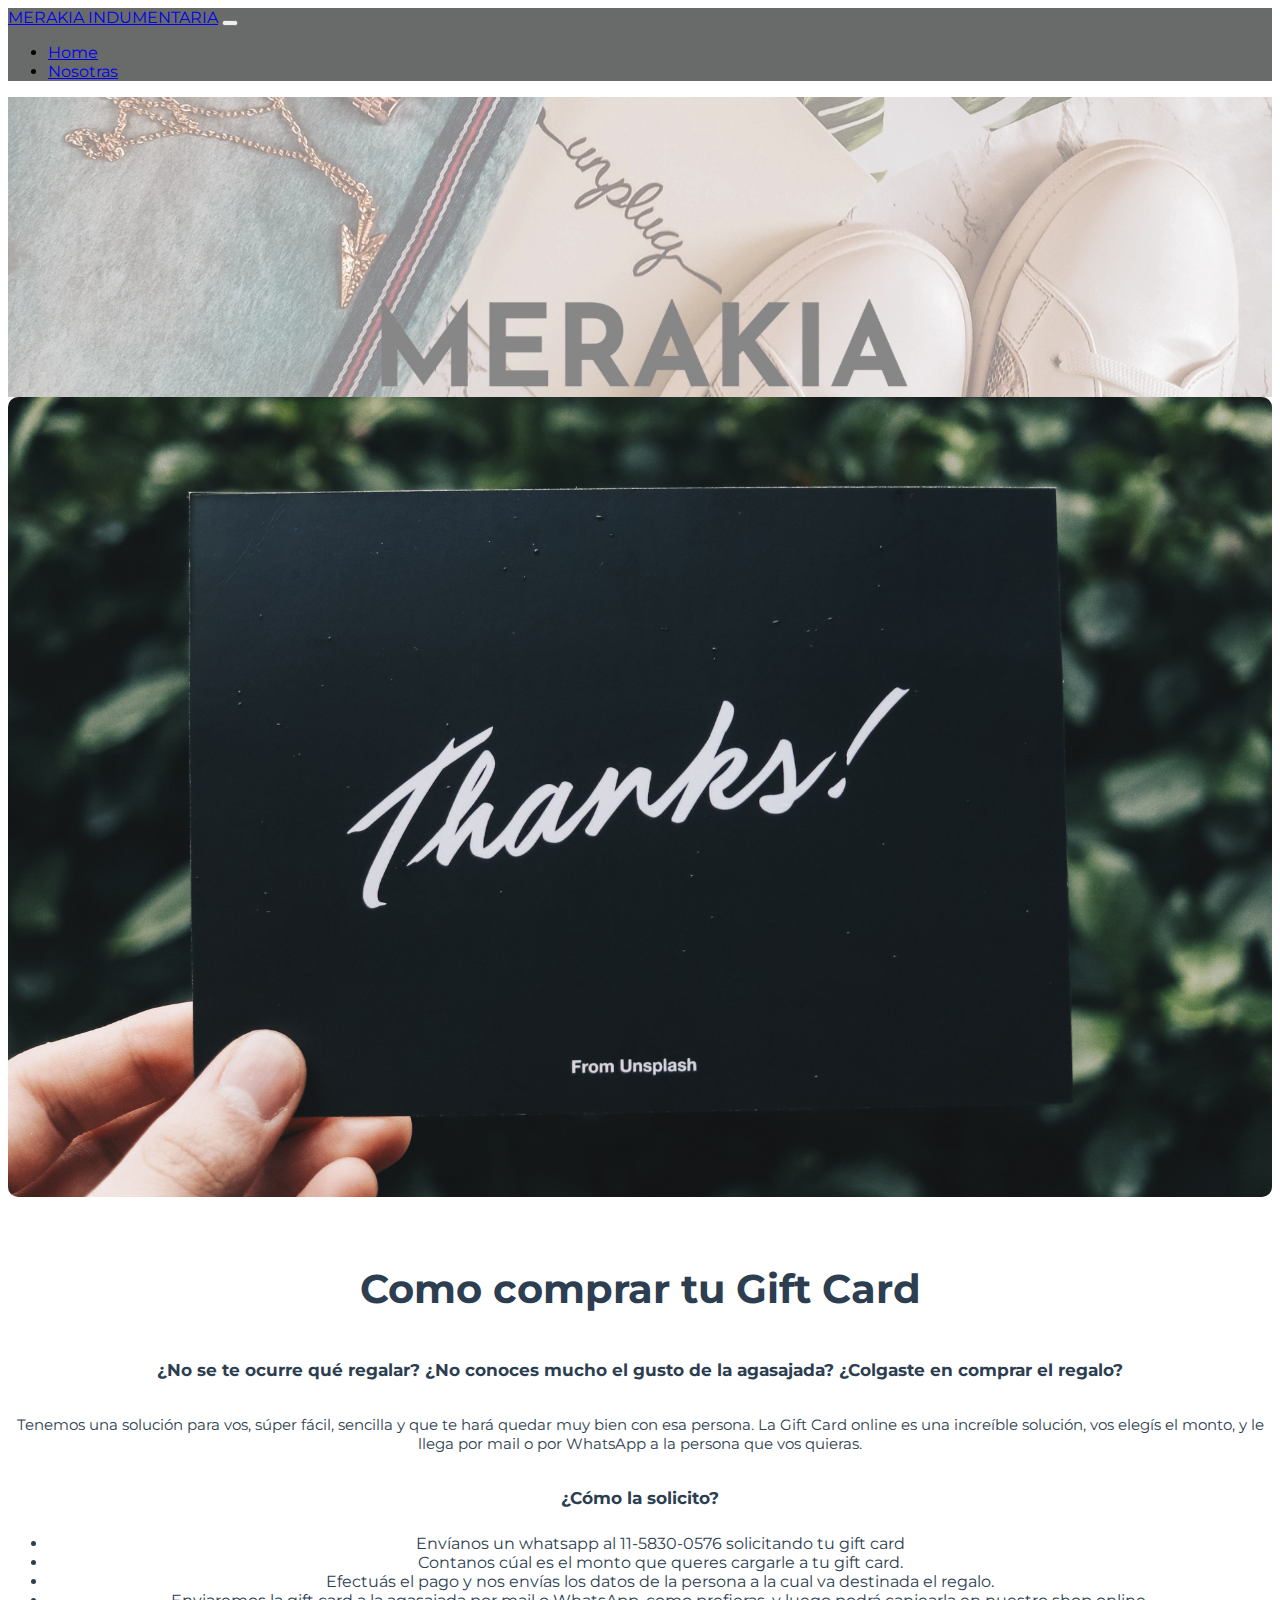
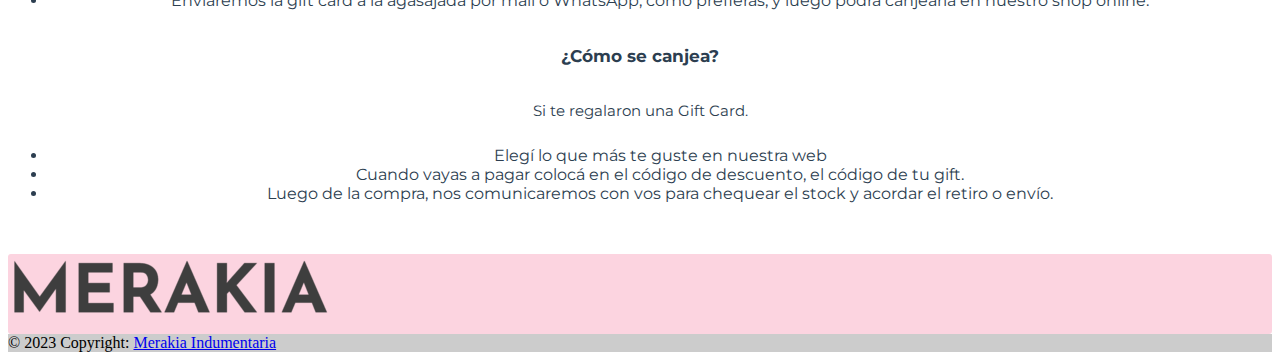
<file: index.html>
<!DOCTYPE html>
<html lang="en">
<head>
    <meta charset="UTF-8">
    <meta http-equiv="X-UA-Compatible" content="IE=edge">
    <meta name="viewport" content="width=device-width, initial-scale=1.0">
    <title>Document</title>
    <link rel="stylesheet" href="https://cdn.jsdelivr.net/npm/bootstrap@4.6.2/dist/css/bootstrap.min.css" integrity="sha384-xOolHFLEh07PJGoPkLv1IbcEPTNtaed2xpHsD9ESMhqIYd0nLMwNLD69Npy4HI+N" crossorigin="anonymous">
    <link rel="stylesheet" href="style.css">
    <link rel="stylesheet" href="https://cdnjs.cloudflare.com/ajax/libs/font-awesome/6.4.0/css/all.min.css" integrity="sha512-iecdLmaskl7CVkqkXNQ/ZH/XLlvWZOJyj7Yy7tcenmpD1ypASozpmT/E0iPtmFIB46ZmdtAc9eNBvH0H/ZpiBw==" crossorigin="anonymous" referrerpolicy="no-referrer" />
    <link href="https://fonts.googleapis.com/css2?family=Montserrat:ital,wght@0,300;0,400;0,500;0,600;1,300;1,400;1,500;1,600&display=swap"
    rel="stylesheet"/>

  </head>
</head>
<body>
    
  <nav class="navbar navbar-expand-md  navbar-dark barra d-flex justify-content-between">
   
    <a class="navbar-brand" href="#">MERAKIA INDUMENTARIA</a>
  
    <button class="navbar-toggler" type="button" data-toggle="collapse" data-target="#collapsibleNavbar">
      <span class="navbar-toggler-icon"></span>
    </button>
  
    <div class="collapse navbar-collapse d-flex " id="collapsibleNavbar">
      <ul class="navbar-nav">
        <li class="nav-item">
          <a class="nav-link" href="#">Home</a>
        </li>
        <li class="nav-item">
          <a class="nav-link" href="nosotras.html">Nosotras</a>
        </li>
        
        </li>
      </ul>
    </div>
  </nav>

  <div class="jumbotron">
    
  </div>

  <div class="conteiner-fluid">
  <div class="row">
    
     
    <aside class="izq col-md-6 col-lg-6">


    </aside>
    <aside class="der col-md-6 col-lg-6 giftCardTexto">
      
        
          <h1>Como comprar tu Gift Card</h1>
          
                   <h2>¿No se te ocurre qué regalar? ¿No conoces mucho el gusto de la
            agasajada? ¿Colgaste en comprar el regalo? </h2>
            
            <p>Tenemos una solución para vos, súper fácil, sencilla y que te hará quedar muy bien con esa
            persona. La Gift Card online es una increíble solución, vos elegís el
            monto, y le llega por mail o por WhatsApp a la persona que vos
            quieras.</p>
            <h2>¿Cómo la solicito?</h2>
            
            <ol class= "giftCardLista">
              <li> Envíanos un whatsapp al 11-5830-0576 solicitando tu gift card</li>
              <li> Contanos cúal es el monto que queres cargarle a tu gift card. </li>
              <li> Efectuás el pago y nos envías los datos de la persona a la cual va destinada el regalo.</li>
              <li> Enviaremos la gift card a la agasajada por mail o WhatsApp, como prefieras, y luego podrá canjearla en nuestro shop online.</li>
            </ol>
            
  
             <h2> ¿Cómo se canjea?</h2>
             <p>Si te regalaron una Gift Card.</p>          
            <ol class="giftCardLista">
              <li>Elegí lo que más te guste en nuestra web</li>
              <li>Cuando vayas a pagar colocá en el código de descuento, el código de tu gift.</li>
              <li>Luego de la compra, nos comunicaremos con vos para chequear el stock y acordar el retiro o envío. </li>
              
          </ol>
          </p>
          
       
      
    </aside>
  </div>


  </div>
  
  <footer class=" d-flex flex-column bg-dark text-center text-white">
   
    <div class=" d-flex container justify-content-between p-3 pb-0">

      <section class=" logoFooter">
        <img src="./assets/images/logo-1436315284-1675872426-73920926578b12623c924f452f0c7dc61675872426-320-0.png" alt="">
      </section>
      
      <section class="mb-4">
       
        <a class="btn btn-outline-light btn-floating m-1" href="#!" role="button"
          ><i class="fab fa-facebook-f"></i
        ></a>
  
        <a class="btn btn-outline-light btn-floating m-1" href="#!" role="button"
          ><i class="fab fa-twitter"></i
        ></a>

     
        <a class="btn btn-outline-light btn-floating m-1" href="#!" role="button"
          ><i class="fab fa-instagram"></i
        ></a>
  
       
      </section>
     
    </div>
   
    <div class="text-center p-3 " style="background-color: rgba(0, 0, 0, 0.2);">
      © 2023 Copyright:
      <a class="text-white" href="www.merakia.com.ar">Merakia Indumentaria </a>
    </div>
    
  </footer>




  <script src="https://cdn.jsdelivr.net/npm/jquery@3.5.1/dist/jquery.slim.min.js" integrity="sha384-DfXdz2htPH0lsSSs5nCTpuj/zy4C+OGpamoFVy38MVBnE+IbbVYUew+OrCXaRkfj" crossorigin="anonymous"></script>
  <script src="https://cdn.jsdelivr.net/npm/popper.js@1.16.1/dist/umd/popper.min.js" integrity="sha384-9/reFTGAW83EW2RDu2S0VKaIzap3H66lZH81PoYlFhbGU+6BZp6G7niu735Sk7lN" crossorigin="anonymous"></script>
  <script src="https://cdn.jsdelivr.net/npm/bootstrap@4.6.2/dist/js/bootstrap.min.js" integrity="sha384-+sLIOodYLS7CIrQpBjl+C7nPvqq+FbNUBDunl/OZv93DB7Ln/533i8e/mZXLi/P+" crossorigin="anonymous"></script>
</body>
</html>
</file>
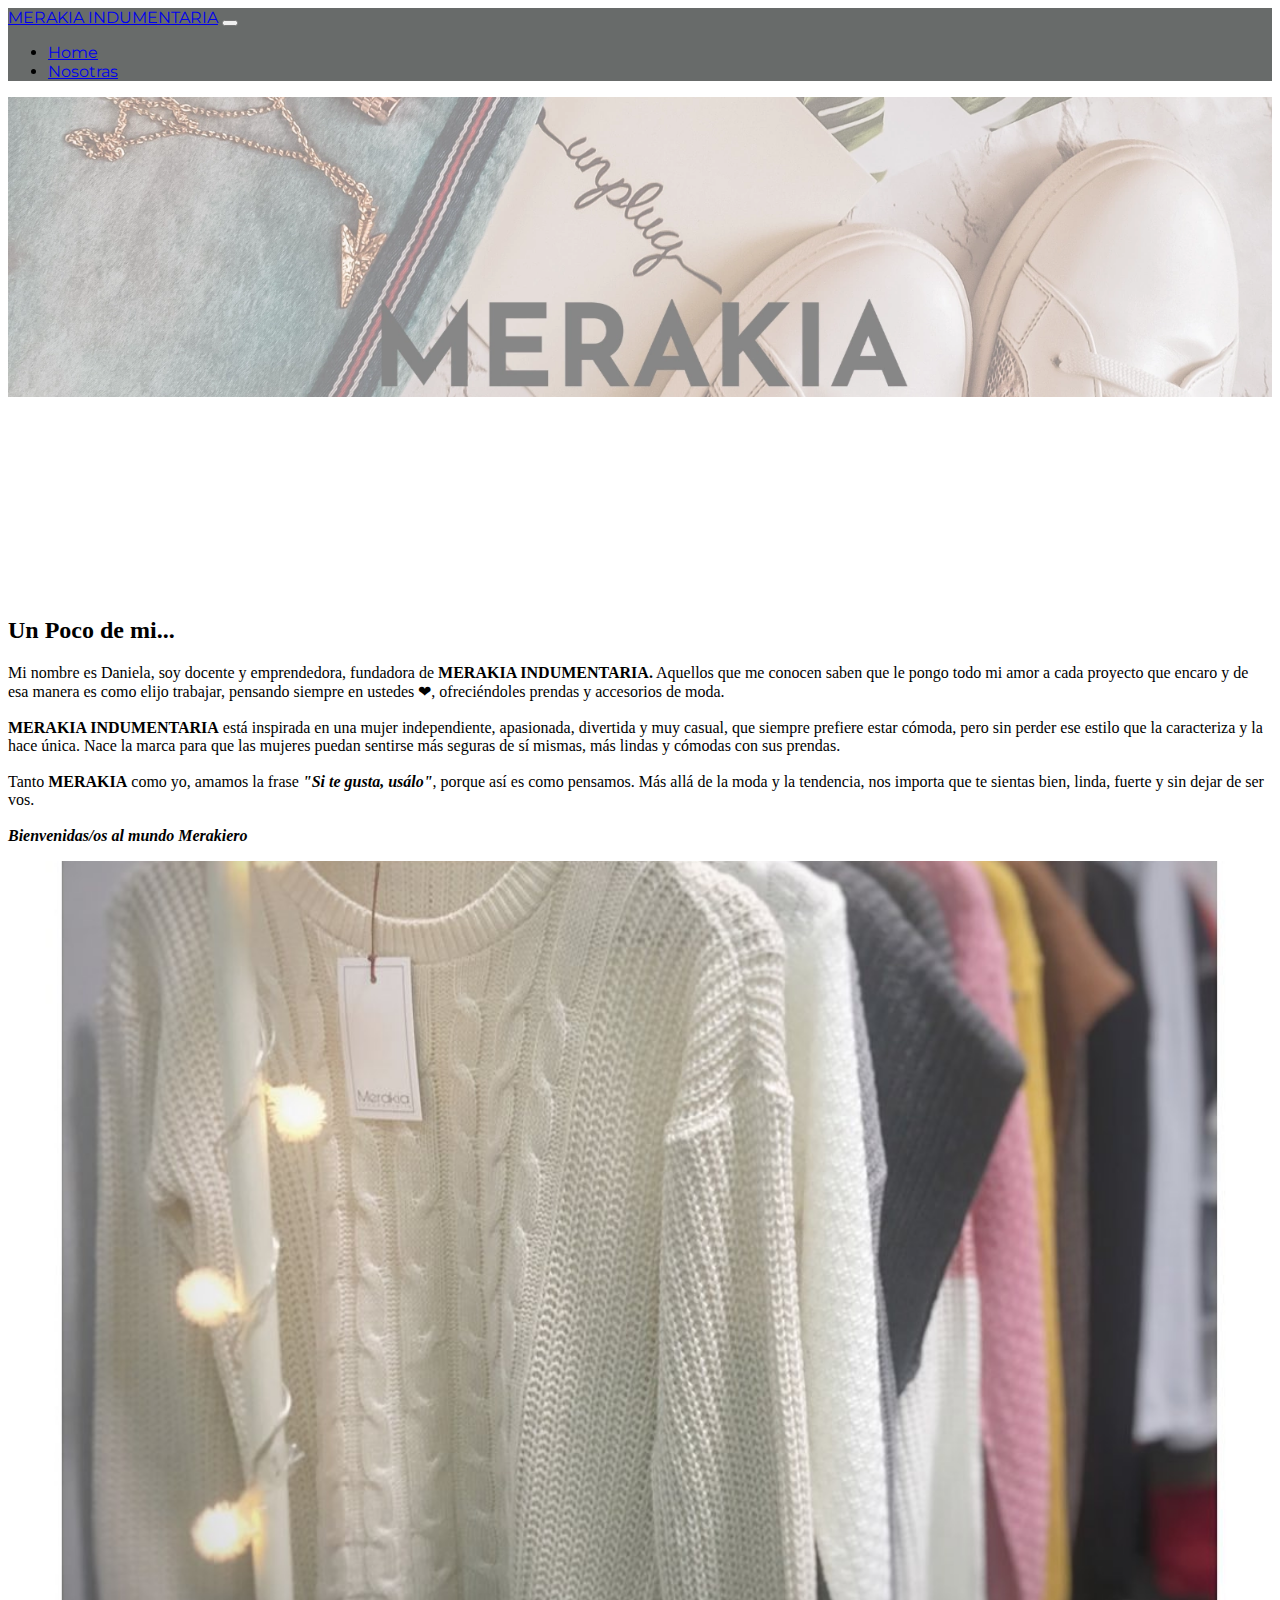
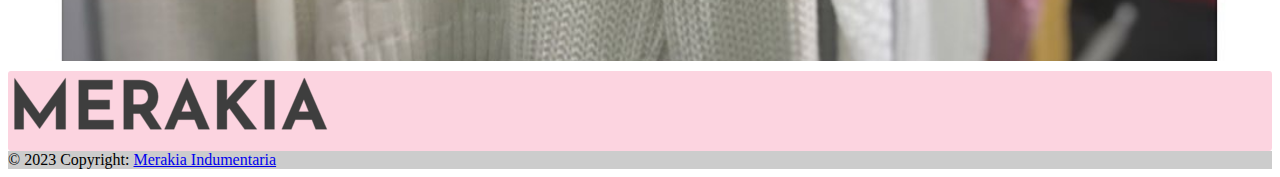
<file: nosotras.html>
<!DOCTYPE html>
<html lang="en">

<head>
  <meta charset="UTF-8">
  <meta http-equiv="X-UA-Compatible" content="IE=edge">
  <meta name="viewport" content="width=device-width, initial-scale=1.0">
  <title>Document</title>
  <link rel="stylesheet" href="https://cdn.jsdelivr.net/npm/bootstrap@4.6.2/dist/css/bootstrap.min.css"
    integrity="sha384-xOolHFLEh07PJGoPkLv1IbcEPTNtaed2xpHsD9ESMhqIYd0nLMwNLD69Npy4HI+N" crossorigin="anonymous">
  <link rel="stylesheet" href="style.css">
  <link rel="stylesheet" href="https://cdnjs.cloudflare.com/ajax/libs/font-awesome/6.4.0/css/all.min.css"
    integrity="sha512-iecdLmaskl7CVkqkXNQ/ZH/XLlvWZOJyj7Yy7tcenmpD1ypASozpmT/E0iPtmFIB46ZmdtAc9eNBvH0H/ZpiBw=="
    crossorigin="anonymous" referrerpolicy="no-referrer" />
  <link
    href="https://fonts.googleapis.com/css2?family=Montserrat:ital,wght@0,300;0,400;0,500;0,600;1,300;1,400;1,500;1,600&display=swap"
    rel="stylesheet" />


</head>
</head>

<body>

  <nav class="navbar navbar-expand-md  navbar-dark barra ">
    <a class="navbar-brand" href="#">MERAKIA INDUMENTARIA</a>

    <button class="navbar-toggler" type="button" data-toggle="collapse" data-target="#collapsibleNavbar">
      <span class="navbar-toggler-icon"></span>
    </button>

    <div class="collapse navbar-collapse " id="collapsibleNavbar">
      <ul class="navbar-nav">
        <li class="nav-item">
          <a class="nav-link" href="index.html">Home</a>
        </li>
        <li class="nav-item">
          <a class="nav-link" href="Nosotras.html">Nosotras</a>
        </li>

        </li>
      </ul>
    </div>
  </nav>

  <div class="jumbotron">

  </div>

  <div class="container-fluid">
    <div class="row">
      <aside class="izqN col-md-6">
        <h2>Un Poco de mi...</h2>
        <p>
          Mi nombre es Daniela, soy docente y emprendedora, fundadora de <span class="nosotrasNegrita"> MERAKIA
            INDUMENTARIA.</span> Aquellos que me conocen saben que le pongo todo mi amor
          a cada proyecto que encaro y de esa manera es como elijo trabajar,
          pensando siempre en ustedes ❤, ofreciéndoles prendas y accesorios de
          moda.
          <br>
          <br>
          <span class="nosotrasNegrita">MERAKIA INDUMENTARIA</span> está inspirada en una mujer independiente,
          apasionada, divertida y muy casual, que siempre prefiere estar cómoda,
          pero sin perder ese estilo que la caracteriza y la hace única. Nace la
          marca para que las mujeres puedan sentirse más seguras de sí mismas,
          más lindas y cómodas con sus prendas.
          <br>
          <br>
          Tanto <span class="nosotrasNegrita">MERAKIA</span> como yo, amamos la
          frase <span class="nosotrasCursiva">"Si te gusta, usálo"</span>, porque así es como pensamos. Más allá de
          la moda y la tendencia, nos importa que te sientas bien, linda, fuerte
          y sin dejar de ser vos.
          <br>
          <br>
          <span class="nosotrasCursiva"> Bienvenidas/os al mundo Merakiero</span>
        </p>

      </aside>
      <aside class="derN col-md-6">

      </aside>
    </div>


  </div>

  <footer class=" d-flex flex-column bg-dark text-center text-white">

    <div class=" d-flex container justify-content-between p-3 pb-0">

      <section class=" logoFooter">
        <img src="./assets/images/logo-1436315284-1675872426-73920926578b12623c924f452f0c7dc61675872426-320-0.png"
          alt="">
      </section>

      <section class="mb-4">

        <a class="btn btn-outline-light btn-floating m-1" href="#!" role="button"><i class="fab fa-facebook-f"></i></a>

        <a class="btn btn-outline-light btn-floating m-1" href="#!" role="button"><i class="fab fa-twitter"></i></a>


        <a class="btn btn-outline-light btn-floating m-1" href="#!" role="button"><i class="fab fa-instagram"></i></a>


      </section>

    </div>

    <div class="text-center p-3 " style="background-color: rgba(0, 0, 0, 0.2);">
      © 2023 Copyright:
      <a class="text-white" href="www.merakia.com.ar">Merakia Indumentaria </a>
    </div>

  </footer>





  <script src="https://cdn.jsdelivr.net/npm/jquery@3.5.1/dist/jquery.slim.min.js"
    integrity="sha384-DfXdz2htPH0lsSSs5nCTpuj/zy4C+OGpamoFVy38MVBnE+IbbVYUew+OrCXaRkfj" crossorigin="anonymous">
  </script>
  <script src="https://cdn.jsdelivr.net/npm/popper.js@1.16.1/dist/umd/popper.min.js"
    integrity="sha384-9/reFTGAW83EW2RDu2S0VKaIzap3H66lZH81PoYlFhbGU+6BZp6G7niu735Sk7lN" crossorigin="anonymous">
  </script>
  <script src="https://cdn.jsdelivr.net/npm/bootstrap@4.6.2/dist/js/bootstrap.min.js"
    integrity="sha384-+sLIOodYLS7CIrQpBjl+C7nPvqq+FbNUBDunl/OZv93DB7Ln/533i8e/mZXLi/P+" crossorigin="anonymous">
  </script>
</body>

</html>
</file>
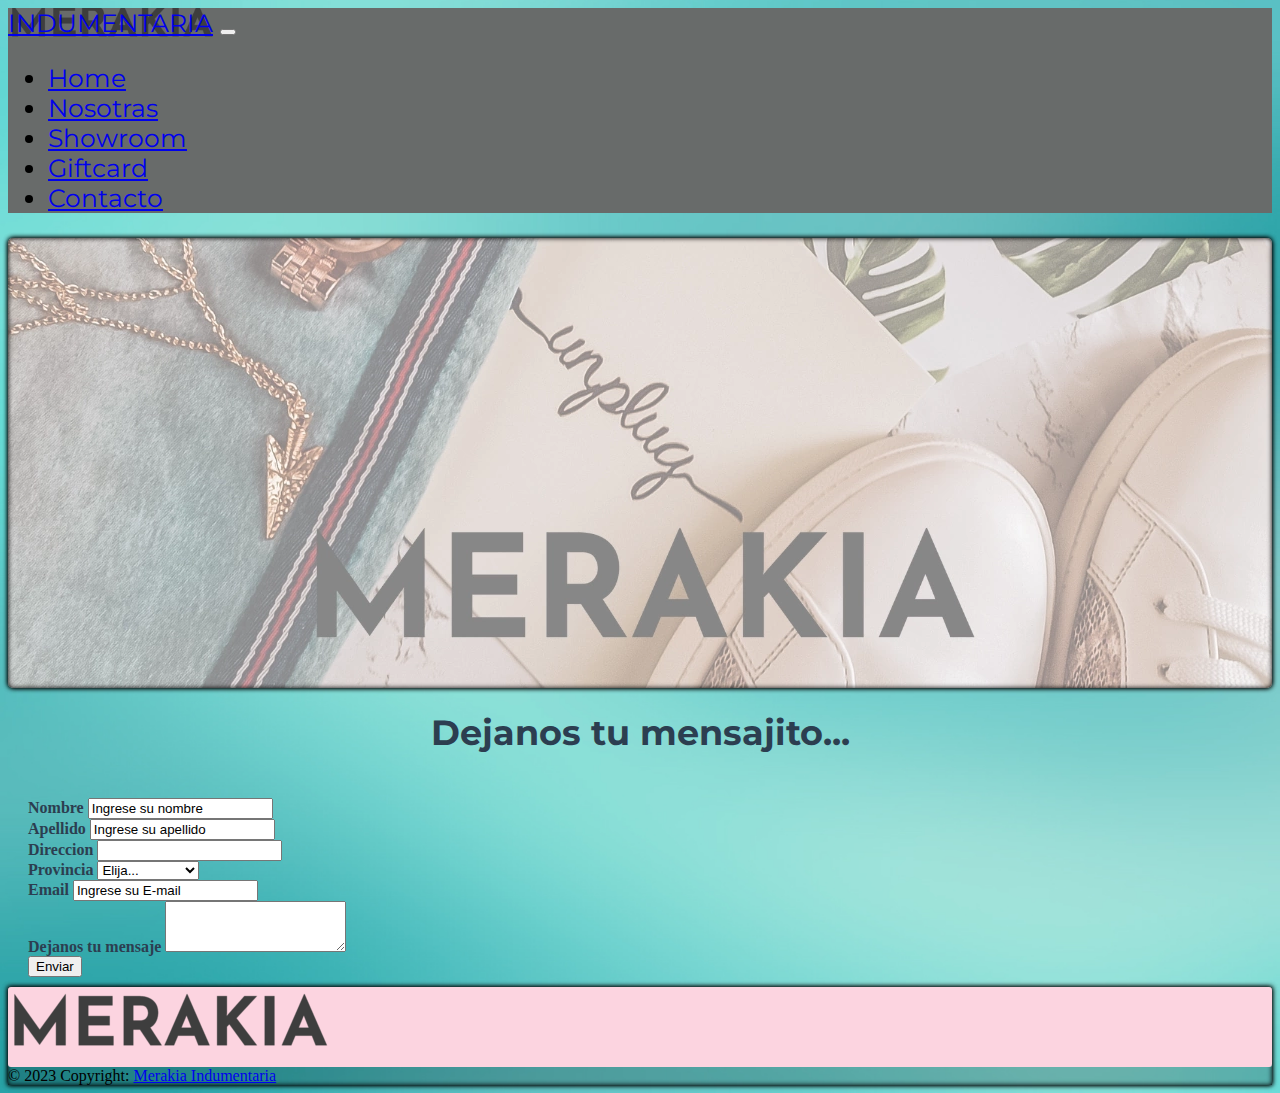
<file: pages/contacto.html>
<!DOCTYPE html>
<html lang="es">

<head>
  <meta charset="UTF-8">
  <meta http-equiv="X-UA-Compatible" content="IE=edge">
  <meta name="viewport" content="width=device-width, initial-scale=1.0">
  <meta name="keywords" content="indumentaria, ropa de mujer, oferta de ropa, ropa femenina, showroom de ropa">
  <link rel="shortcut icon" href="../assets/images/img-163407125-1675871820-82f501a139f4d67340114c0a4a6082e31675871820.png" type="image/x-icon">
    <title>Merakia Indumentaria</title>
  <link rel="stylesheet" href="https://cdn.jsdelivr.net/npm/bootstrap@4.6.2/dist/css/bootstrap.min.css"
    integrity="sha384-xOolHFLEh07PJGoPkLv1IbcEPTNtaed2xpHsD9ESMhqIYd0nLMwNLD69Npy4HI+N" crossorigin="anonymous">
  <link rel="stylesheet" href="../css/style.css">
  <link rel="stylesheet" href="https://cdnjs.cloudflare.com/ajax/libs/font-awesome/6.4.0/css/all.min.css"
    integrity="sha512-iecdLmaskl7CVkqkXNQ/ZH/XLlvWZOJyj7Yy7tcenmpD1ypASozpmT/E0iPtmFIB46ZmdtAc9eNBvH0H/ZpiBw=="
    crossorigin="anonymous" referrerpolicy="no-referrer" />
  <link
    href="https://fonts.googleapis.com/css2?family=Montserrat:ital,wght@0,300;0,400;0,500;0,600;1,300;1,400;1,500;1,600&display=swap"
    rel="stylesheet" />

</head>


<body>

  <nav class="navbar navbar-expand-md  navbar-dark barra d-flex justify-content-between">

    <a class="navbar-brand" href="../index.html">INDUMENTARIA</a>

    <button class="navbar-toggler" type="button" data-toggle="collapse" data-target="#collapsibleNavbar">
      <span class="navbar-toggler-icon"></span>
    </button>

    <div class="collapse navbar-collapse d-flex " id="collapsibleNavbar">

      <ul class="navbar-nav">
        <li class="nav-item">
          <a class="nav-link" href="../index.html">Home</a>
        </li>
        <li class="nav-item">
          <a class="nav-link" href="./nosotras.html">Nosotras</a>
        </li>
        <li class="nav-item">
          <a class="nav-link" href="./showroom.html">Showroom</a>
        </li>
        <li class="nav-item">
          <a class="nav-link" href="./giftcard.html">Giftcard</a>
        </li>
        <li class="nav-item">
          <a class="nav-link" href="./contacto.html">Contacto</a>
      </ul>
    </div>
  </nav>

  <div class="jumbotron banner">

  </div>

  <form>
    <h1>Dejanos tu mensajito...</h1>
    <div class="form-row formulario">
      <div class="col-md-6 mb-3">
        <label for="validationDefault01">Nombre</label>
        <input type="text" class="form-control" id="validationDefault01" value="Ingrese su nombre" required>
      </div>
      <div class="col-md-6 mb-3">
        <label for="validationDefault02">Apellido</label>
        <input type="text" class="form-control" id="validationDefault02" value="Ingrese su apellido" required>
      </div>
    </div>
    <div class="form-row">
      <div class="col-md-6 mb-3">
        <label for="validationDefault03">Direccion</label>
        <input type="text" class="form-control" id="validationDefault03" required>
      </div>
      <div class="col-md-3 mb-3">
        <label for="validationDefault04">Provincia</label>
        <select class="custom-select" id="validationDefault04" required>
          <option selected disabled value="">Elija...</option>
          <option>Buenos Aires</option>
        </select>
      </div>
      <div class="col-md-3 mb-3">
        <label for="validationDefault05"> Email</label>
        <input type="text" class="form-control" id="validationDefault05" required value="Ingrese su E-mail">
      </div>
    </div>
    <div class="form-group">
        <label for="exampleFormControlTextarea1">Dejanos tu mensaje</label>
        <textarea class="form-control" id="exampleFormControlTextarea1" rows="3"></textarea>
      </div>
    </div>
    <button class="btn btn-primary" type="submit">Enviar</button>
  </form>


      
    </div>


  </div>

  <footer class=" d-flex flex-column bg-dark text-center text-white">

    <div class=" d-flex container justify-content-between p-3 pb-0">

      <section class=" logoFooter">
        <img src="../assets/images/logo-1436315284-1675872426-73920926578b12623c924f452f0c7dc61675872426-320-0.png"
          alt="logo merakia">
      </section>

      <section class="mb-4">

        <a class="btn btn-outline-light btn-floating m-1" href="#!" role="button"><i class="fab fa-facebook-f"></i></a>

        <a class="btn btn-outline-light btn-floating m-1" href="#!" role="button"><i class="fab fa-twitter"></i></a>


        <a class="btn btn-outline-light btn-floating m-1" href="#!" role="button"><i class="fab fa-instagram"></i></a>


      </section>

    </div>

    <div class="text-center p-3 " style="background-color: rgba(0, 0, 0, 0.2);">
      © 2023 Copyright:
      <a class="text-white" href="www.merakia.com.ar">Merakia Indumentaria </a>
    </div>

  </footer>




  <script src="https://cdn.jsdelivr.net/npm/jquery@3.5.1/dist/jquery.slim.min.js"
    integrity="sha384-DfXdz2htPH0lsSSs5nCTpuj/zy4C+OGpamoFVy38MVBnE+IbbVYUew+OrCXaRkfj" crossorigin="anonymous">
  </script>
  <script src="https://cdn.jsdelivr.net/npm/popper.js@1.16.1/dist/umd/popper.min.js"
    integrity="sha384-9/reFTGAW83EW2RDu2S0VKaIzap3H66lZH81PoYlFhbGU+6BZp6G7niu735Sk7lN" crossorigin="anonymous">
  </script>
  <script src="https://cdn.jsdelivr.net/npm/bootstrap@4.6.2/dist/js/bootstrap.min.js"
    integrity="sha384-+sLIOodYLS7CIrQpBjl+C7nPvqq+FbNUBDunl/OZv93DB7Ln/533i8e/mZXLi/P+" crossorigin="anonymous">
  </script>
</body>

</html>
</file>
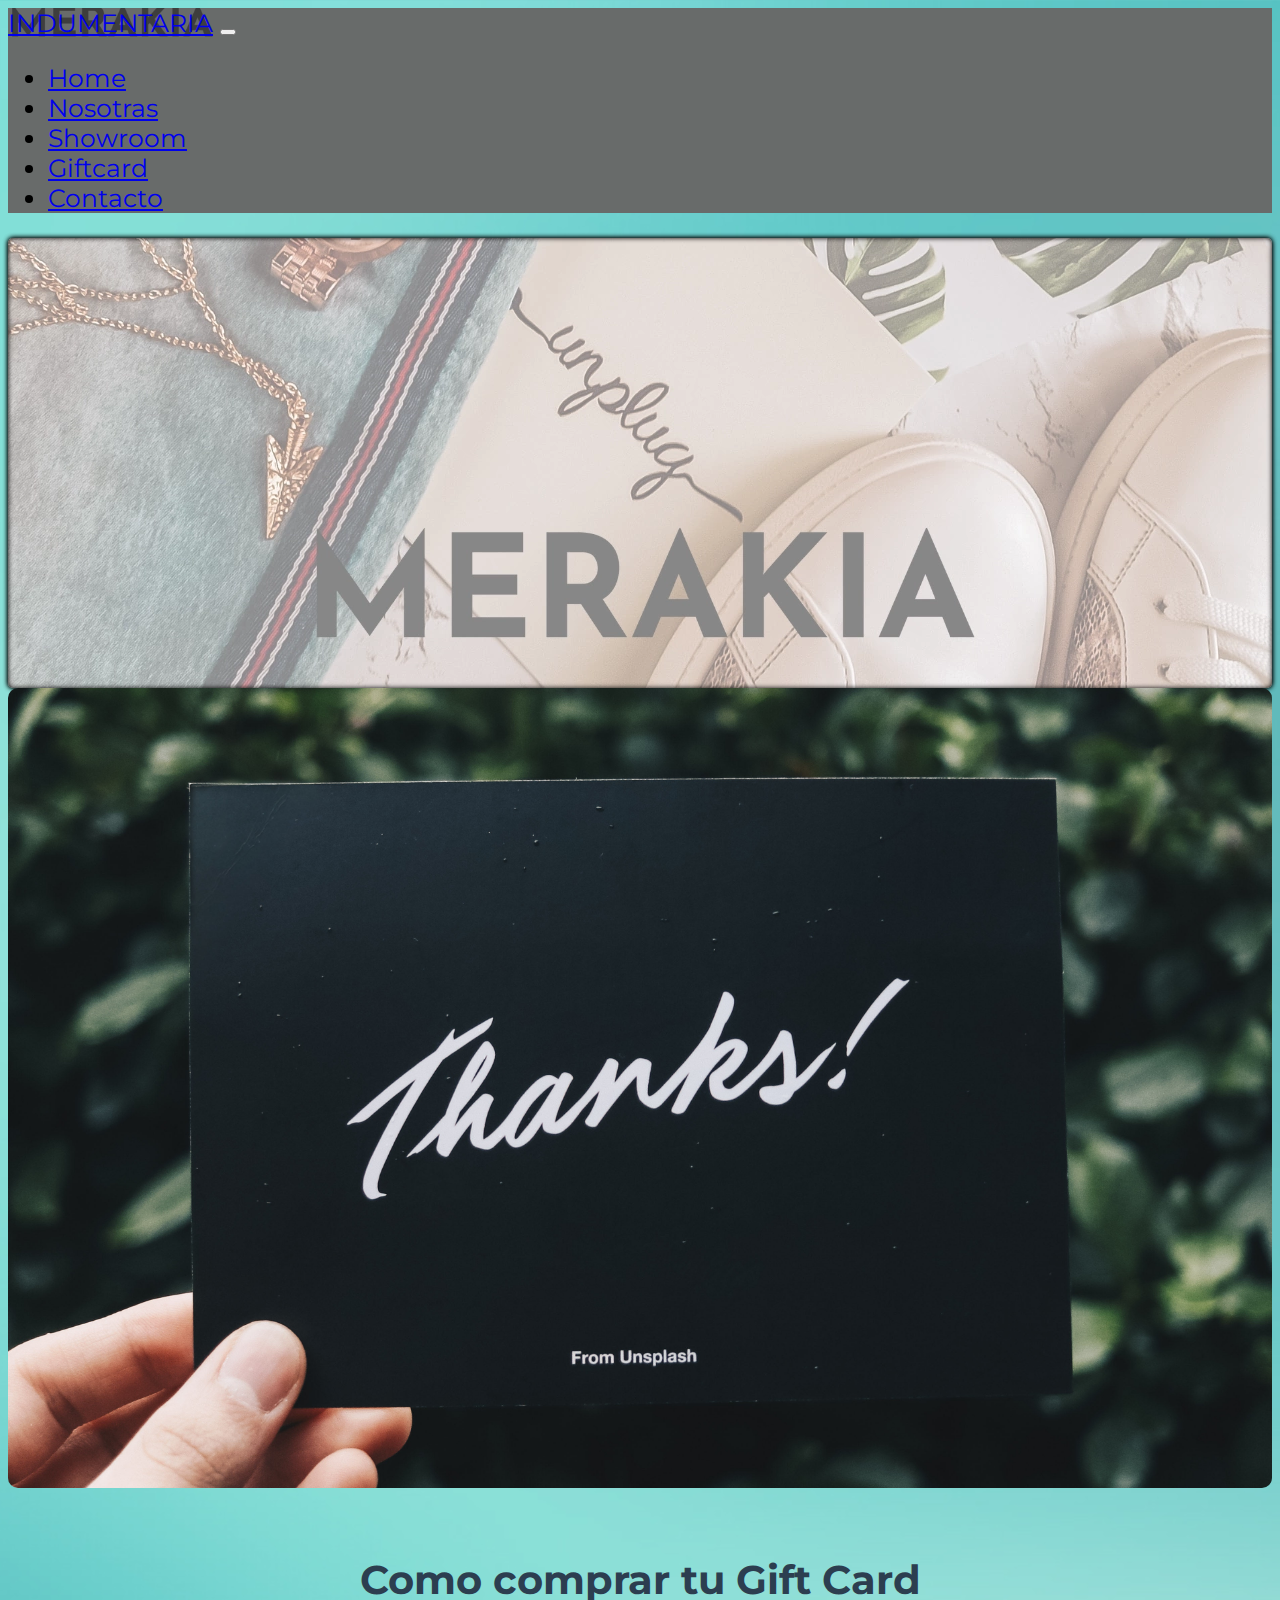
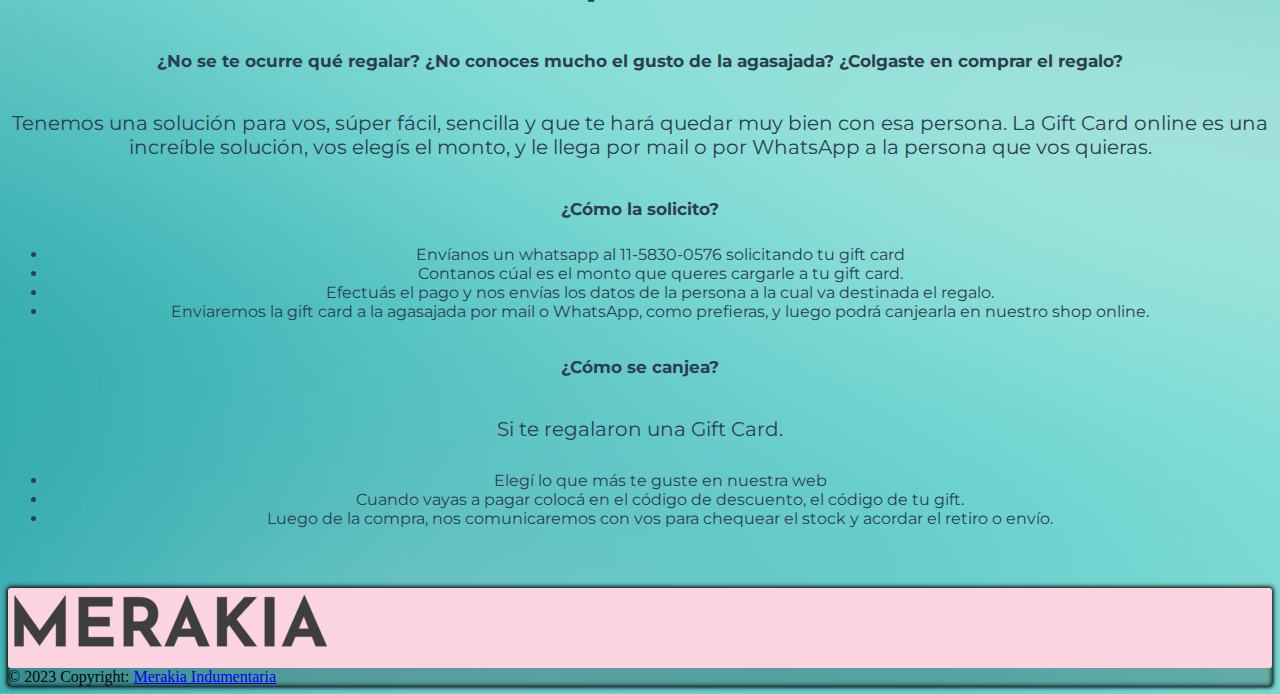
<file: pages/giftcard.html>
<!DOCTYPE html>
<html lang="es">

<head>
  <meta charset="UTF-8">
  <meta http-equiv="X-UA-Compatible" content="IE=edge">
  <meta name="viewport" content="width=device-width, initial-scale=1.0">
  <meta name="keywords" content="indumentaria, ropa de mujer, oferta de ropa, ropa femenina, showroom de ropa, giftcard de ropa">
  <meta name="description" content="giftcard ropa de mujer">
  <link rel="shortcut icon" href="../assets/images/img-163407125-1675871820-82f501a139f4d67340114c0a4a6082e31675871820.png" type="image/x-icon">
    <title>Merakia Indumentaria</title>
  <link rel="stylesheet" href="https://cdn.jsdelivr.net/npm/bootstrap@4.6.2/dist/css/bootstrap.min.css"
    integrity="sha384-xOolHFLEh07PJGoPkLv1IbcEPTNtaed2xpHsD9ESMhqIYd0nLMwNLD69Npy4HI+N" crossorigin="anonymous">
  <link rel="stylesheet" href="../css/style.css">
  <link rel="stylesheet" href="https://cdnjs.cloudflare.com/ajax/libs/font-awesome/6.4.0/css/all.min.css"
    integrity="sha512-iecdLmaskl7CVkqkXNQ/ZH/XLlvWZOJyj7Yy7tcenmpD1ypASozpmT/E0iPtmFIB46ZmdtAc9eNBvH0H/ZpiBw=="
    crossorigin="anonymous" referrerpolicy="no-referrer" />
  <link
    href="https://fonts.googleapis.com/css2?family=Montserrat:ital,wght@0,300;0,400;0,500;0,600;1,300;1,400;1,500;1,600&display=swap"
    rel="stylesheet" />

</head>


<body>

  <nav class="navbar navbar-expand-md  navbar-dark barra d-flex justify-content-between">

    <a class="navbar-brand" href="../index.html"> INDUMENTARIA</a>

    <button class="navbar-toggler" type="button" data-toggle="collapse" data-target="#collapsibleNavbar">
      <span class="navbar-toggler-icon"></span>
    </button>

    <div class="collapse navbar-collapse d-flex " id="collapsibleNavbar">

      <ul class="navbar-nav">
        <li class="nav-item">
          <a class="nav-link" href="../index.html">Home</a>
        </li>
        <li class="nav-item">
          <a class="nav-link" href="./nosotras.html">Nosotras</a>
        </li>
        <li class="nav-item">
          <a class="nav-link" href="./showroom.html">Showroom</a>
        </li>
        <li class="nav-item">
          <a class="nav-link" href="./giftcard.html">Giftcard</a>
        </li>
        <li class="nav-item">
          <a class="nav-link" href="./contacto.html">Contacto</a>
      </ul>
    </div>
  </nav>

  <div class="jumbotron banner">

  </div>

  <div class="conteiner-fluid">
    <div class="row">


      <aside class="izq col-md-6 col-lg-6">


      </aside>
      <aside class="der col-md-6 col-lg-6 giftCardTexto">


        <h1>Como comprar tu Gift Card</h1>

        <h2>¿No se te ocurre qué regalar? ¿No conoces mucho el gusto de la
          agasajada? ¿Colgaste en comprar el regalo? </h2>

        <p>Tenemos una solución para vos, súper fácil, sencilla y que te hará quedar muy bien con esa
          persona. La Gift Card online es una increíble solución, vos elegís el
          monto, y le llega por mail o por WhatsApp a la persona que vos
          quieras.</p>
        <h2>¿Cómo la solicito?</h2>

        <ol class="giftCardLista">
          <li> Envíanos un whatsapp al 11-5830-0576 solicitando tu gift card</li>
          <li> Contanos cúal es el monto que queres cargarle a tu gift card. </li>
          <li> Efectuás el pago y nos envías los datos de la persona a la cual va destinada el regalo.</li>
          <li> Enviaremos la gift card a la agasajada por mail o WhatsApp, como prefieras, y luego podrá canjearla en
            nuestro shop online.</li>
        </ol>


        <h2> ¿Cómo se canjea?</h2>
        <p>Si te regalaron una Gift Card.</p>
        <ol class="giftCardLista">
          <li>Elegí lo que más te guste en nuestra web</li>
          <li>Cuando vayas a pagar colocá en el código de descuento, el código de tu gift.</li>
          <li>Luego de la compra, nos comunicaremos con vos para chequear el stock y acordar el retiro o envío. </li>

        </ol>
        </p>



      </aside>
    </div>


  </div>

  <footer class=" d-flex flex-column bg-dark text-center text-white">

    <div class=" d-flex container justify-content-between p-3 pb-0">

      <section class=" logoFooter">
        <img src="../assets/images/logo-1436315284-1675872426-73920926578b12623c924f452f0c7dc61675872426-320-0.png"
          alt="logo merakia">
      </section>

      <section class="mb-4">

        <a class="btn btn-outline-light btn-floating m-1" href="#!" role="button"><i class="fab fa-facebook-f"></i></a>

        <a class="btn btn-outline-light btn-floating m-1" href="#!" role="button"><i class="fab fa-twitter"></i></a>


        <a class="btn btn-outline-light btn-floating m-1" href="#!" role="button"><i class="fab fa-instagram"></i></a>


      </section>

    </div>

    <div class="text-center p-3 " style="background-color: rgba(0, 0, 0, 0.2);">
      © 2023 Copyright:
      <a class="text-white" href="www.merakia.com.ar">Merakia Indumentaria </a>
    </div>

  </footer>




  <script src="https://cdn.jsdelivr.net/npm/jquery@3.5.1/dist/jquery.slim.min.js"
    integrity="sha384-DfXdz2htPH0lsSSs5nCTpuj/zy4C+OGpamoFVy38MVBnE+IbbVYUew+OrCXaRkfj" crossorigin="anonymous">
  </script>
  <script src="https://cdn.jsdelivr.net/npm/popper.js@1.16.1/dist/umd/popper.min.js"
    integrity="sha384-9/reFTGAW83EW2RDu2S0VKaIzap3H66lZH81PoYlFhbGU+6BZp6G7niu735Sk7lN" crossorigin="anonymous">
  </script>
  <script src="https://cdn.jsdelivr.net/npm/bootstrap@4.6.2/dist/js/bootstrap.min.js"
    integrity="sha384-+sLIOodYLS7CIrQpBjl+C7nPvqq+FbNUBDunl/OZv93DB7Ln/533i8e/mZXLi/P+" crossorigin="anonymous">
  </script>
</body>

</html>
</file>
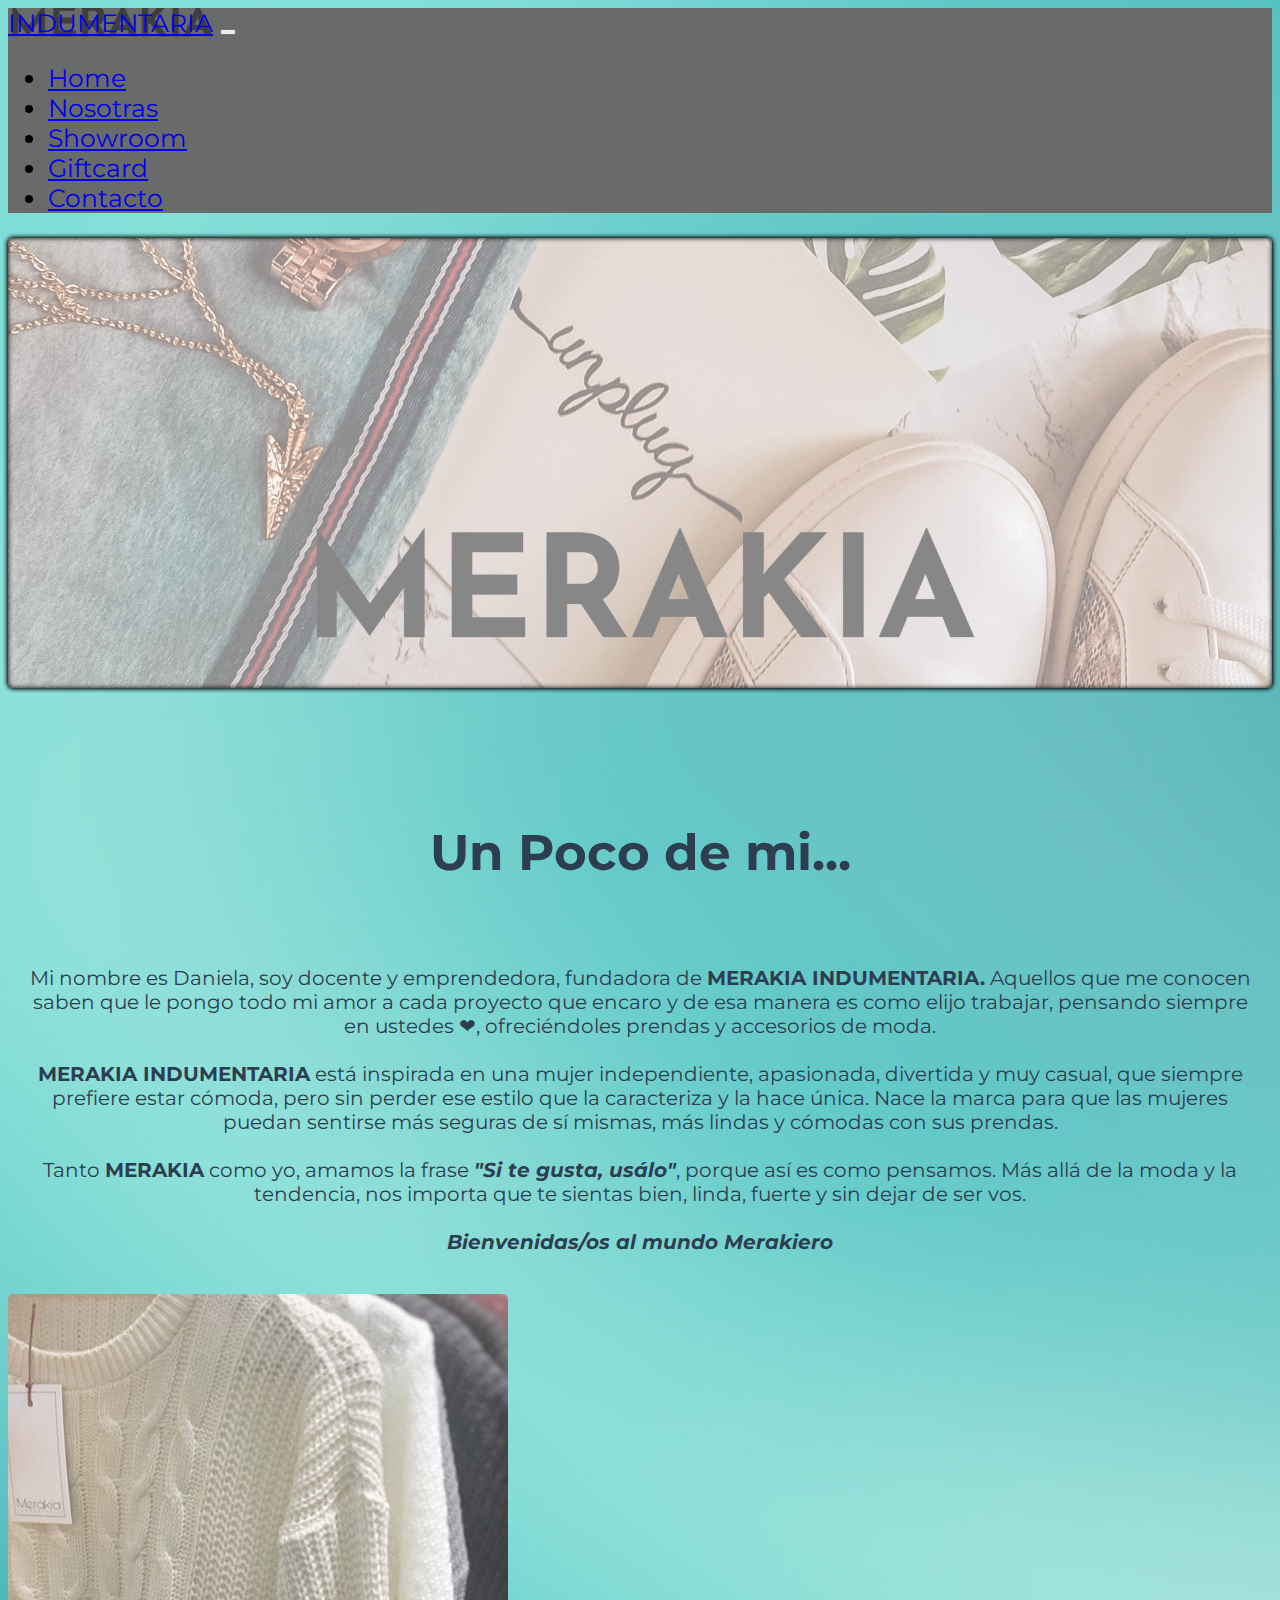
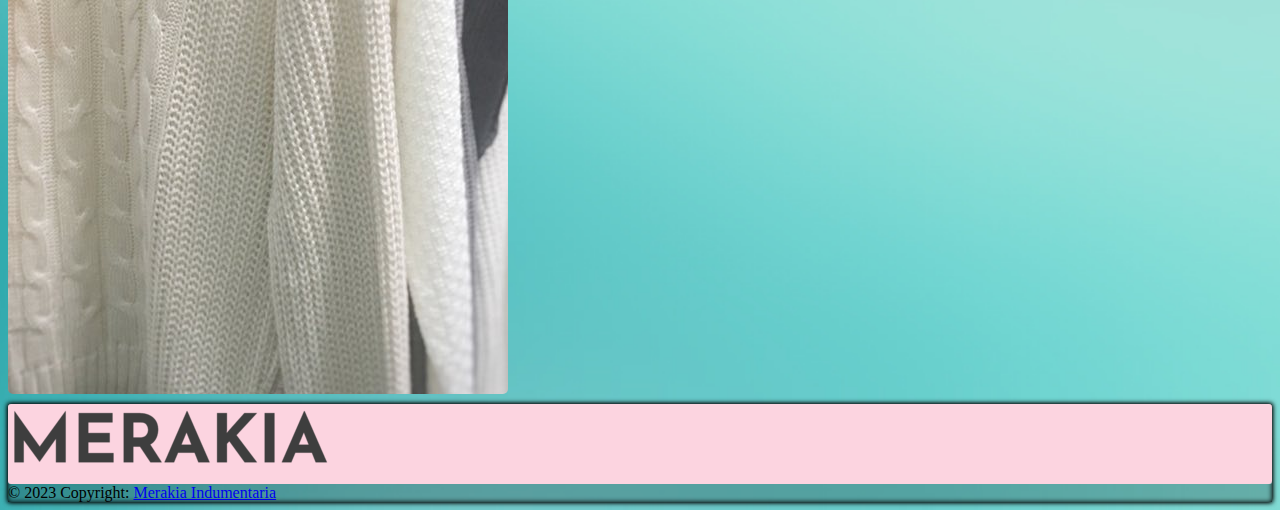
<file: pages/nosotras.html>
<!DOCTYPE html>
<html lang="es">
  <head>
    <meta charset="UTF-8" />
    <meta http-equiv="X-UA-Compatible" content="IE=edge" />
    <meta name="viewport" content="width=device-width, initial-scale=1.0" />
    <meta name="keywords" content="indumentaria, ropa de mujer, oferta de ropa, ropa femenina, showroom de ropa">
    <meta name="description" content="ropa para mujeres empoderadas">
    <link rel="shortcut icon" href="../assets/images/img-163407125-1675871820-82f501a139f4d67340114c0a4a6082e31675871820.png" type="image/x-icon">
    <title>Merakia Indumentaria</title>
    <link
      rel="stylesheet"
      href="https://cdn.jsdelivr.net/npm/bootstrap@4.6.2/dist/css/bootstrap.min.css"
      integrity="sha384-xOolHFLEh07PJGoPkLv1IbcEPTNtaed2xpHsD9ESMhqIYd0nLMwNLD69Npy4HI+N"
      crossorigin="anonymous"
    />
    <link rel="stylesheet" href="../css/style.css" />
    <link
      rel="stylesheet"
      href="https://cdnjs.cloudflare.com/ajax/libs/font-awesome/6.4.0/css/all.min.css"
      integrity="sha512-iecdLmaskl7CVkqkXNQ/ZH/XLlvWZOJyj7Yy7tcenmpD1ypASozpmT/E0iPtmFIB46ZmdtAc9eNBvH0H/ZpiBw=="
      crossorigin="anonymous"
      referrerpolicy="no-referrer"
    />
    <link
      href="https://fonts.googleapis.com/css2?family=Montserrat:ital,wght@0,300;0,400;0,500;0,600;1,300;1,400;1,500;1,600&display=swap"
      rel="stylesheet"
    />
  </head>

  <body>
    <nav class="navbar navbar-expand-md navbar-dark barra">
      <a class="navbar-brand" href="../index.html">INDUMENTARIA</a>

      <button
        class="navbar-toggler"
        type="button"
        data-toggle="collapse"
        data-target="#collapsibleNavbar"
      >
        <span class="navbar-toggler-icon"></span>
      </button>

      <div class="collapse navbar-collapse d-flex" id="collapsibleNavbar">
        <ul class="navbar-nav">
          <li class="nav-item">
            <a class="nav-link" href="../index.html">Home</a>
          </li>
          <li class="nav-item">
            <a class="nav-link" href="./nosotras.html">Nosotras</a>
          </li>
          <li class="nav-item">
            <a class="nav-link" href="./showroom.html">Showroom</a>
          </li>
          <li class="nav-item">
            <a class="nav-link" href="./giftcard.html">Giftcard</a>
          </li>
          <li class="nav-item">
            <a class="nav-link" href="./contacto.html">Contacto</a>
        </ul>
      </div>
    </nav>

    <div class="jumbotron banner"></div>

    <div class="container-fluid">
      <div class="row">
        <aside class="izqN col-md-6">
          <h1>Un Poco de mi...</h1>
          <p>
            Mi nombre es Daniela, soy docente y emprendedora, fundadora de
            <span class="nosotrasNegrita"> MERAKIA INDUMENTARIA.</span> Aquellos
            que me conocen saben que le pongo todo mi amor a cada proyecto que
            encaro y de esa manera es como elijo trabajar, pensando siempre en
            ustedes ❤, ofreciéndoles prendas y accesorios de moda.
            <br />
            <br />
            <span class="nosotrasNegrita">MERAKIA INDUMENTARIA</span> está
            inspirada en una mujer independiente, apasionada, divertida y muy
            casual, que siempre prefiere estar cómoda, pero sin perder ese
            estilo que la caracteriza y la hace única. Nace la marca para que
            las mujeres puedan sentirse más seguras de sí mismas, más lindas y
            cómodas con sus prendas.
            <br />
            <br />
            Tanto <span class="nosotrasNegrita">MERAKIA</span> como yo, amamos
            la frase <span class="nosotrasCursiva">"Si te gusta, usálo"</span>,
            porque así es como pensamos. Más allá de la moda y la tendencia, nos
            importa que te sientas bien, linda, fuerte y sin dejar de ser vos.
            <br />
            <br />
            <span class="nosotrasCursiva">
              Bienvenidas/os al mundo Merakiero</span
            >
          </p>
        </aside>
        <aside class="derN col-md-6"></aside>
      </div>
    </div>

    <footer class="d-flex flex-column bg-dark text-center text-white">
      <div class="d-flex container justify-content-between p-3 pb-0">
        <section class="logoFooter">
          <img
            src="../assets/images/logo-1436315284-1675872426-73920926578b12623c924f452f0c7dc61675872426-320-0.png"
            alt="Logo merakia"
          />
        </section>

        <section class="mb-4">
          <a
            class="btn btn-outline-light btn-floating m-1"
            href="#!"
            role="button"
            ><i class="fab fa-facebook-f"></i
          ></a>

          <a
            class="btn btn-outline-light btn-floating m-1"
            href="#!"
            role="button"
            ><i class="fab fa-twitter"></i
          ></a>

          <a
            class="btn btn-outline-light btn-floating m-1"
            href="#!"
            role="button"
            ><i class="fab fa-instagram"></i
          ></a>
        </section>
      </div>

      <div class="text-center p-3" style="background-color: rgba(0, 0, 0, 0.2)">
        © 2023 Copyright:
        <a class="text-white" href="www.merakia.com.ar"
          >Merakia Indumentaria
        </a>
      </div>
    </footer>

    <script
      src="https://cdn.jsdelivr.net/npm/jquery@3.5.1/dist/jquery.slim.min.js"
      integrity="sha384-DfXdz2htPH0lsSSs5nCTpuj/zy4C+OGpamoFVy38MVBnE+IbbVYUew+OrCXaRkfj"
      crossorigin="anonymous"
    ></script>
    <script
      src="https://cdn.jsdelivr.net/npm/popper.js@1.16.1/dist/umd/popper.min.js"
      integrity="sha384-9/reFTGAW83EW2RDu2S0VKaIzap3H66lZH81PoYlFhbGU+6BZp6G7niu735Sk7lN"
      crossorigin="anonymous"
    ></script>
    <script
      src="https://cdn.jsdelivr.net/npm/bootstrap@4.6.2/dist/js/bootstrap.min.js"
      integrity="sha384-+sLIOodYLS7CIrQpBjl+C7nPvqq+FbNUBDunl/OZv93DB7Ln/533i8e/mZXLi/P+"
      crossorigin="anonymous"
    ></script>
  </body>
</html>
</file>
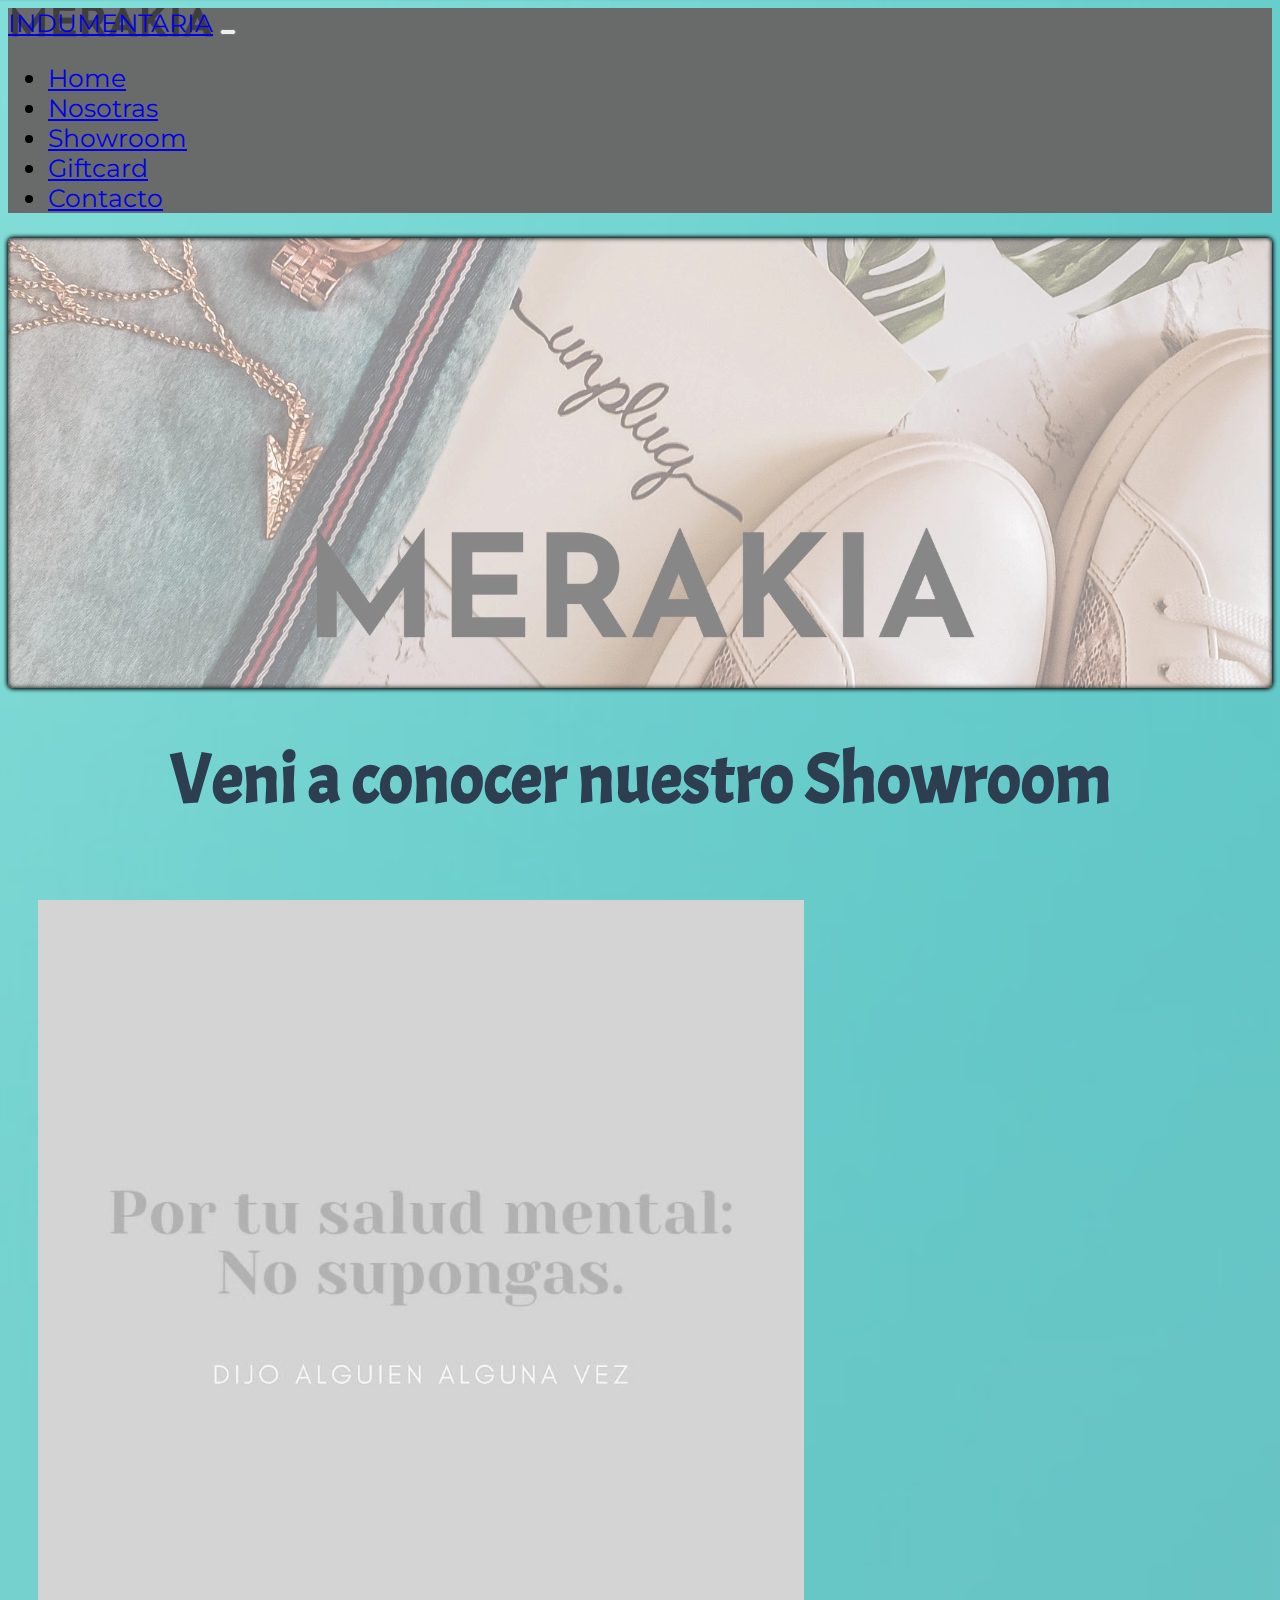
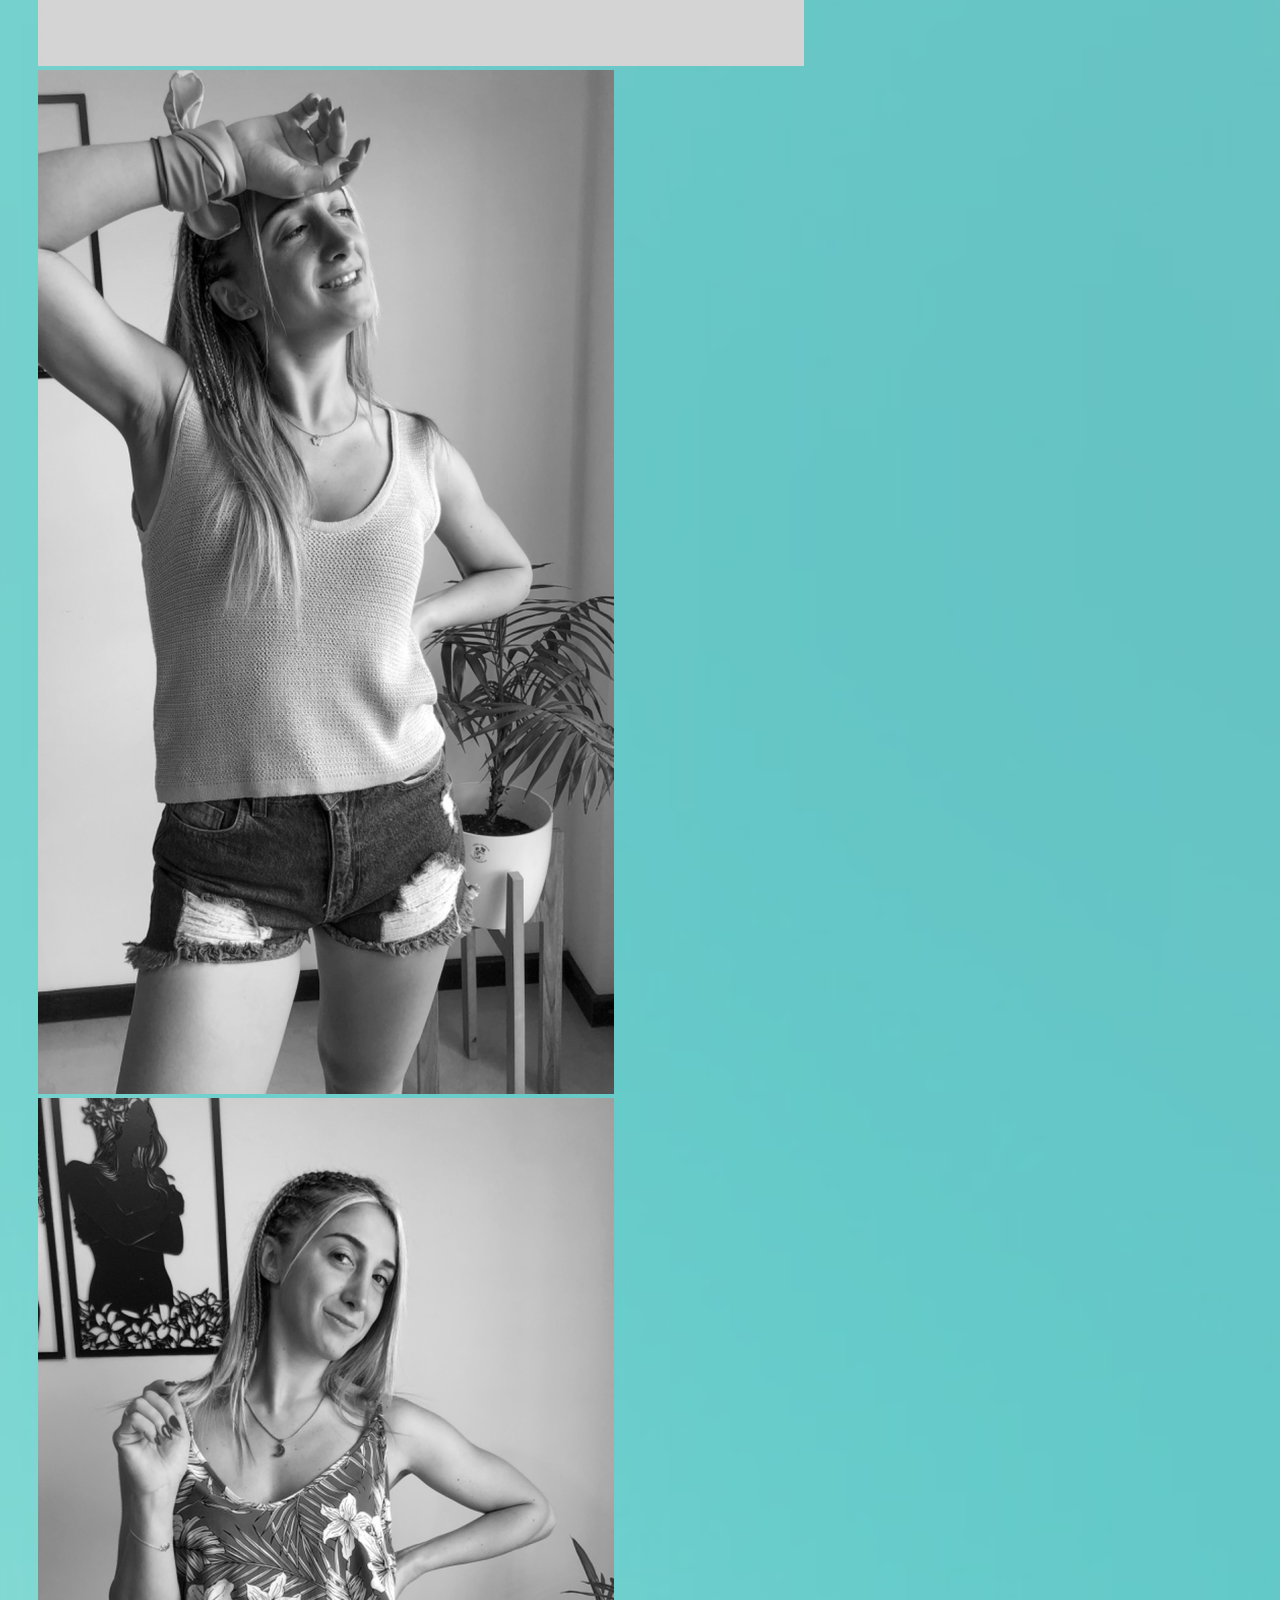
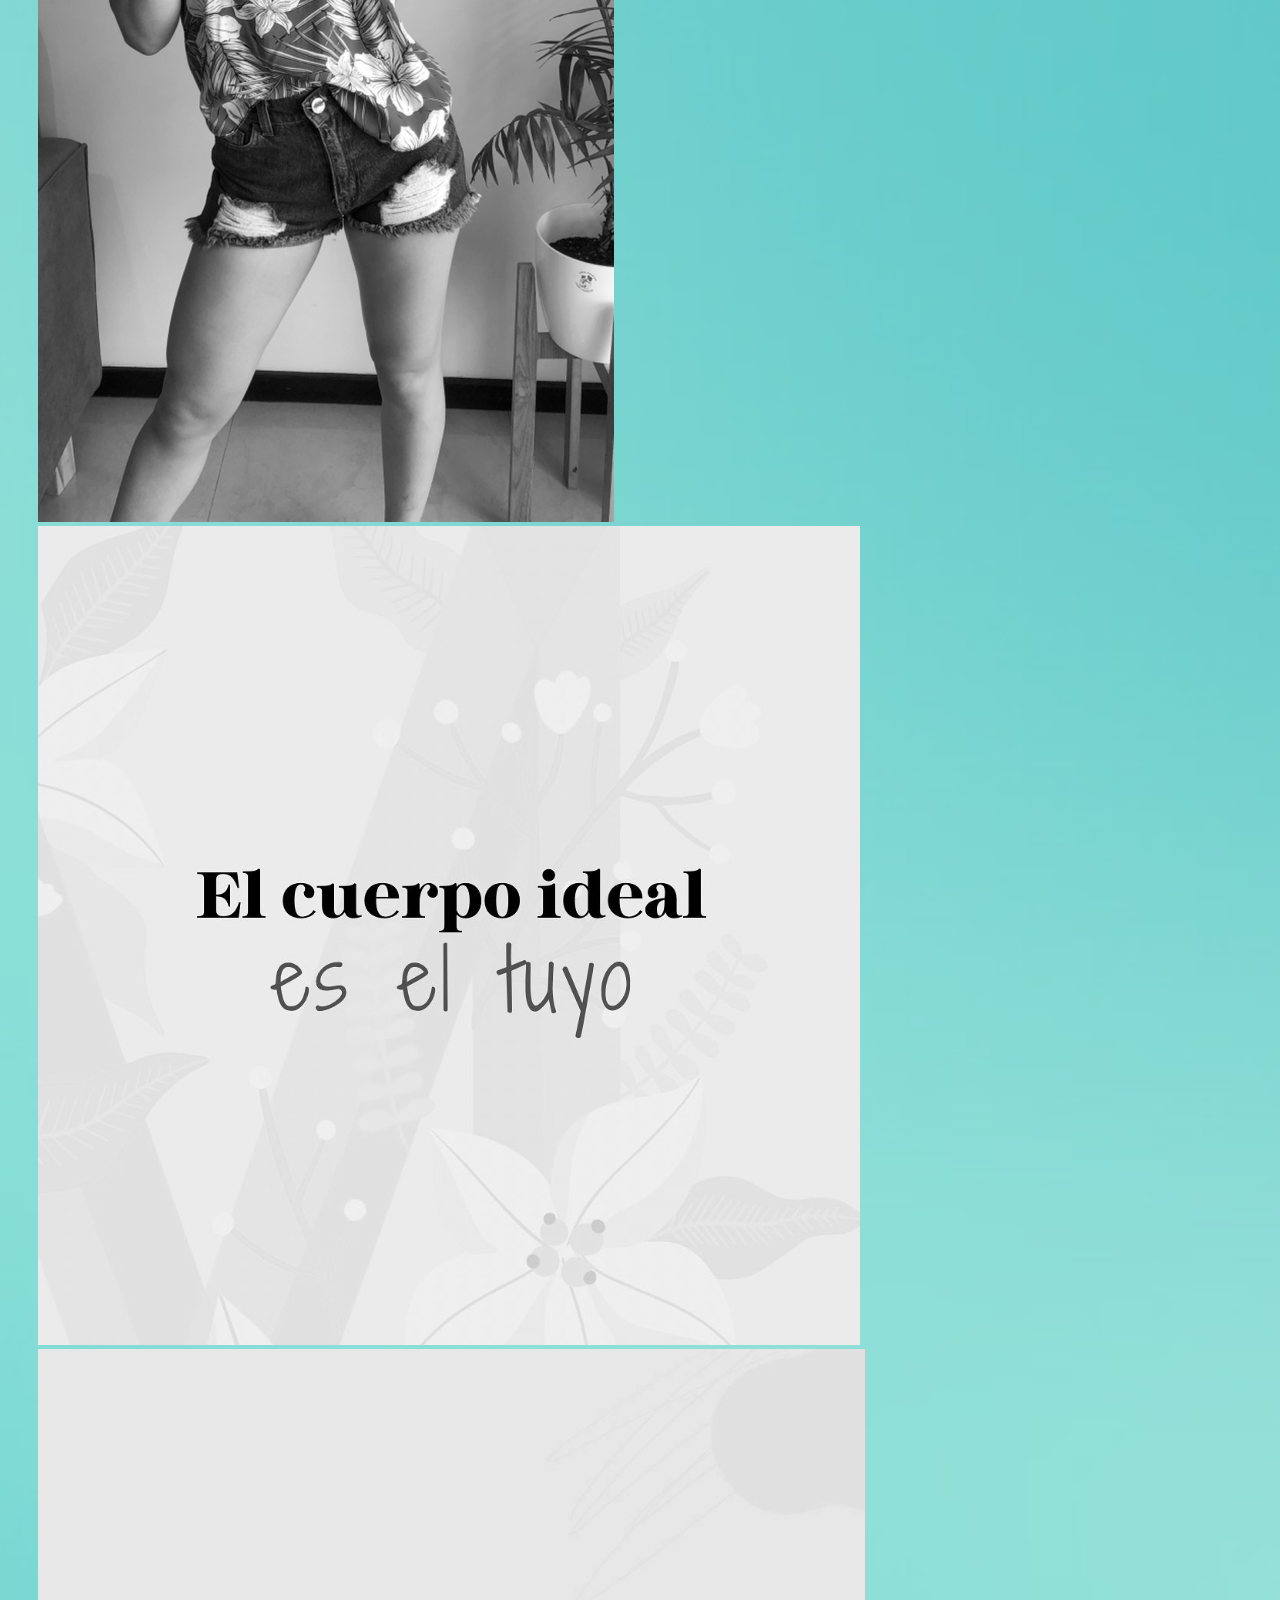
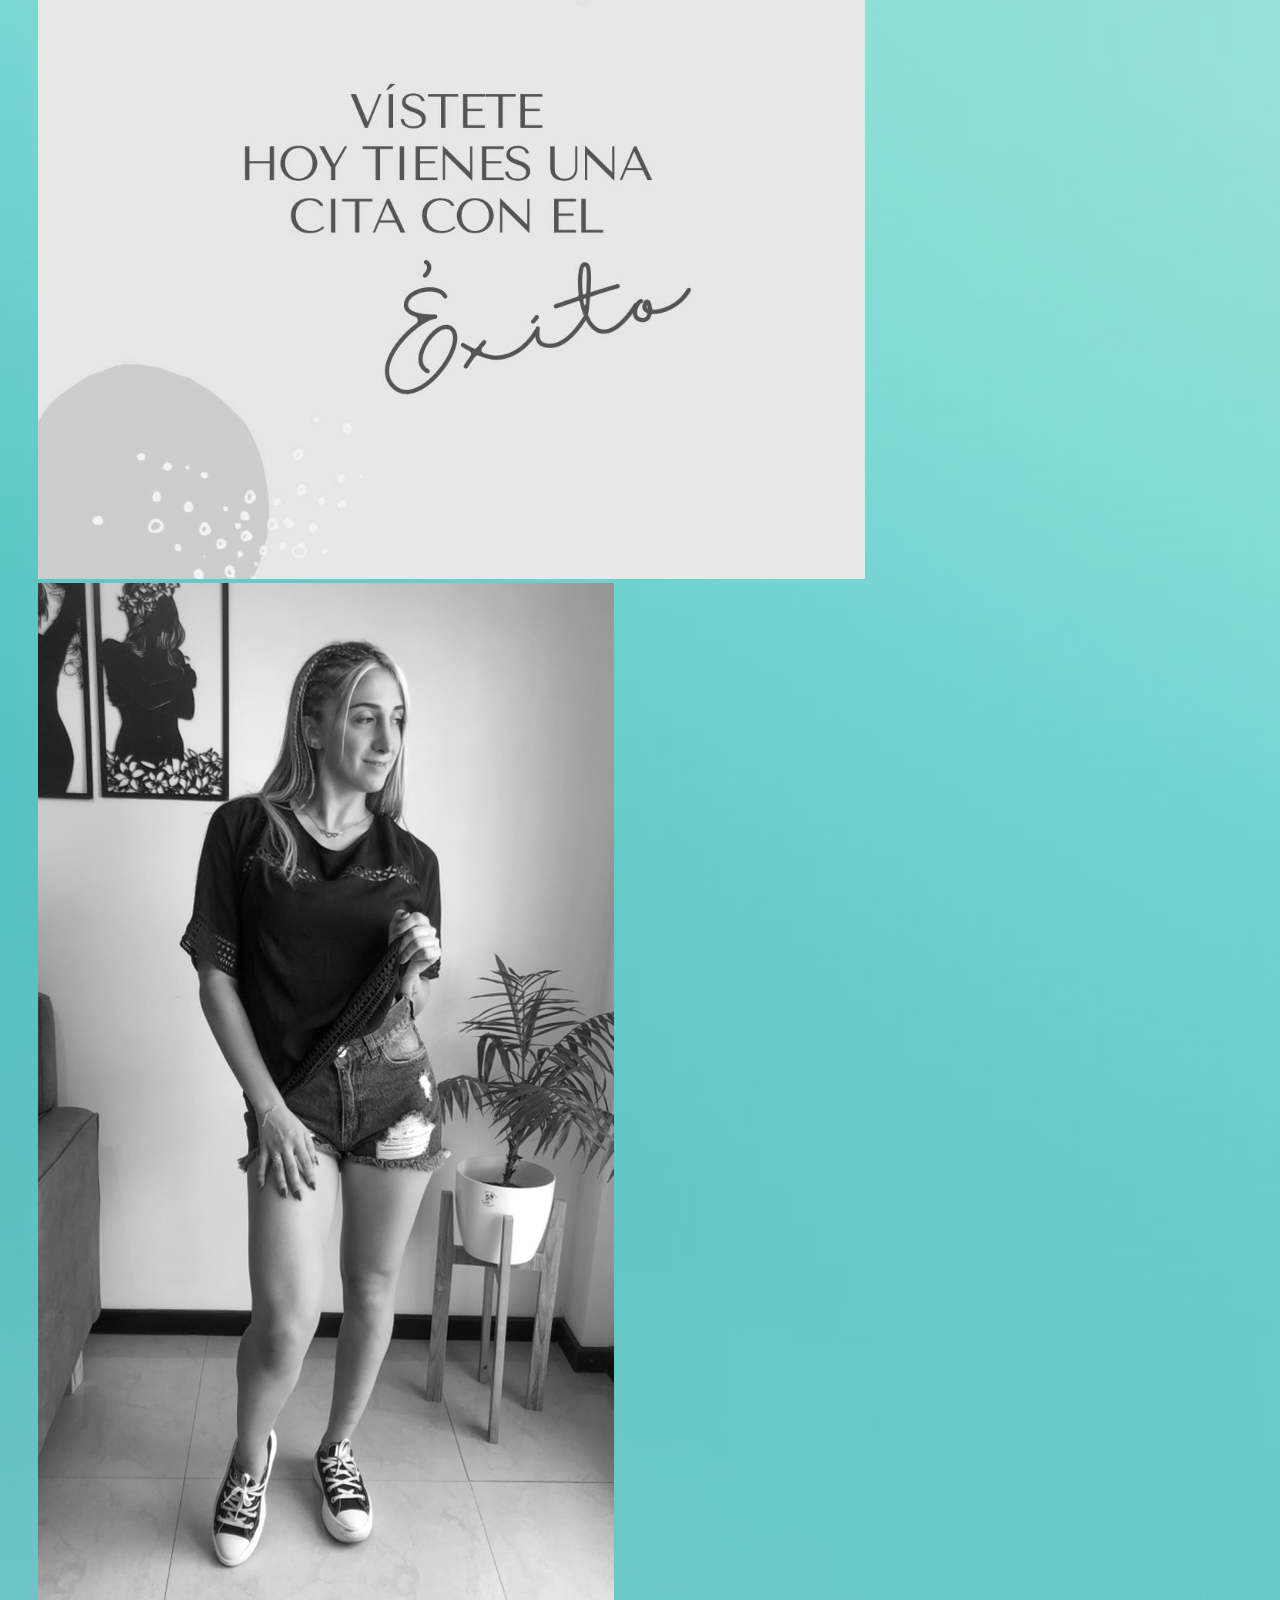
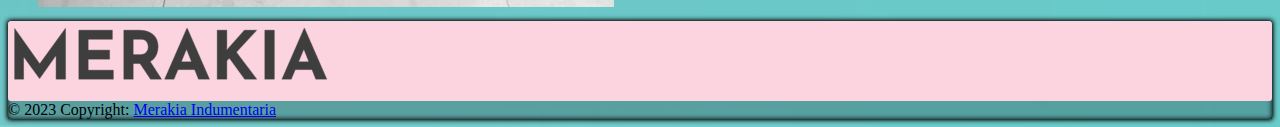
<file: pages/showroom.html>
<!DOCTYPE html>
<html lang="en">

<head>
  <meta charset="UTF-8">
  <meta http-equiv="X-UA-Compatible" content="IE=edge">
  <meta name="viewport" content="width=device-width, initial-scale=1.0">
  <meta name="keywords" content="indumentaria, ropa de mujer, oferta de ropa, ropa femenina, showroom de ropa">
  <link rel="shortcut icon" href="../assets/images/img-163407125-1675871820-82f501a139f4d67340114c0a4a6082e31675871820.png" type="image/x-icon">
    <title>Merakia Indumentaria</title>
  <link rel="stylesheet" href="https://cdn.jsdelivr.net/npm/bootstrap@4.6.2/dist/css/bootstrap.min.css"
    integrity="sha384-xOolHFLEh07PJGoPkLv1IbcEPTNtaed2xpHsD9ESMhqIYd0nLMwNLD69Npy4HI+N" crossorigin="anonymous">
  <link rel="stylesheet" href="../css/style.css">
  <link rel="stylesheet" href="https://cdnjs.cloudflare.com/ajax/libs/font-awesome/6.4.0/css/all.min.css"
    integrity="sha512-iecdLmaskl7CVkqkXNQ/ZH/XLlvWZOJyj7Yy7tcenmpD1ypASozpmT/E0iPtmFIB46ZmdtAc9eNBvH0H/ZpiBw=="
    crossorigin="anonymous" referrerpolicy="no-referrer" />
  <link
    href="https://fonts.googleapis.com/css2?family=Montserrat:ital,wght@0,300;0,400;0,500;0,600;1,300;1,400;1,500;1,600&display=swap"
    rel="stylesheet" />
    <link rel="preconnect" href="https://fonts.googleapis.com">
<link rel="preconnect" href="https://fonts.gstatic.com" crossorigin>
<link href="https://fonts.googleapis.com/css2?family=Acme&family=Chilanka&family=Climate+Crisis&family=Comfortaa:wght@300;400;500;600;700&family=Montserrat:ital,wght@0,300;0,400;0,500;0,600;1,300;1,400;1,500;1,600&display=swap" rel="stylesheet">

</head>


<body>

  <nav class="navbar navbar-expand-md  navbar-dark barra d-flex justify-content-between">

    <a class="navbar-brand" href="../index.html">INDUMENTARIA</a>

    <button class="navbar-toggler" type="button" data-toggle="collapse" data-target="#collapsibleNavbar">
      <span class="navbar-toggler-icon"></span>
    </button>

    <div class="collapse navbar-collapse d-flex " id="collapsibleNavbar">

      <ul class="navbar-nav">
        <li class="nav-item">
          <a class="nav-link" href="../index.html">Home</a>
        </li>
        <li class="nav-item">
          <a class="nav-link" href="./nosotras.html">Nosotras</a>
        </li>
        <li class="nav-item">
          <a class="nav-link" href="./showroom.html">Showroom</a>
        </li>
        <li class="nav-item">
          <a class="nav-link" href="./giftcard.html">Giftcard</a>
        </li>
        <li class="nav-item">
          <a class="nav-link" href="./contacto.html">Contacto</a>
      </ul>
    </div>
  </nav>

  <div class="jumbotron banner">

  </div>

  
  

<div class="showroom">
  <h1>Veni a conocer nuestro Showroom</h1>

</div>
<div class="row galeria">
  <div class="col-lg-4 col-md-12 mb-4 mb-lg-0 img1">
    <img
      src="../assets/images/salud.png"
      class="w-100 shadow-1-strong rounded mb-4"
      alt="imagen sobre salud"
    />

    <img
      src="../assets/images/show1.jpeg"
      class="w-100 shadow-1-strong rounded mb-4"
      alt="Una remera"
    />
  </div>

  <div class="col-lg-4 mb-4 mb-lg-0 img2">
    <img
      src="../assets/images/show2.jpeg"
      class="w-100 shadow-1-strong rounded mb-4"
      alt="un pantalon"
    />

    <img
      src="../assets/images/cuerpo.png"
      class="w-100 shadow-1-strong rounded mb-4"
      alt="imagen motivadora"
    />
  </div>

  <div class="col-lg-4 mb-4 mb-lg-0 img3">
    <img
      src="../assets/images/exito.png"
      class="w-100 shadow-1-strong rounded mb-4"
      alt="imagen sobre el exito"
    />

    <img
      src="../assets/images/show3.jpeg"
      class="w-100 shadow-1-strong rounded mb-4"
      alt="un pantalon"
    />
  </div>
</div>



  <footer class=" d-flex flex-column bg-dark text-center text-white">

    <div class=" d-flex container justify-content-between p-3 pb-0">

      <section class=" logoFooter">
        <img src="../assets/images/logo-1436315284-1675872426-73920926578b12623c924f452f0c7dc61675872426-320-0.png"
          alt="logo merakia">
      </section>

      <section class="mb-4">

        <a class="btn btn-outline-light btn-floating m-1" href="#!" role="button"><i class="fab fa-facebook-f"></i></a>

        <a class="btn btn-outline-light btn-floating m-1" href="#!" role="button"><i class="fab fa-twitter"></i></a>


        <a class="btn btn-outline-light btn-floating m-1" href="#!" role="button"><i class="fab fa-instagram"></i></a>


      </section>

    </div>

    <div class="text-center p-3 " style="background-color: rgba(0, 0, 0, 0.2);">
      © 2023 Copyright:
      <a class="text-white" href="www.merakia.com.ar">Merakia Indumentaria </a>
    </div>

  </footer>




  <script src="https://cdn.jsdelivr.net/npm/jquery@3.5.1/dist/jquery.slim.min.js"
    integrity="sha384-DfXdz2htPH0lsSSs5nCTpuj/zy4C+OGpamoFVy38MVBnE+IbbVYUew+OrCXaRkfj" crossorigin="anonymous">
  </script>
  <script src="https://cdn.jsdelivr.net/npm/popper.js@1.16.1/dist/umd/popper.min.js"
    integrity="sha384-9/reFTGAW83EW2RDu2S0VKaIzap3H66lZH81PoYlFhbGU+6BZp6G7niu735Sk7lN" crossorigin="anonymous">
  </script>
  <script src="https://cdn.jsdelivr.net/npm/bootstrap@4.6.2/dist/js/bootstrap.min.js"
    integrity="sha384-+sLIOodYLS7CIrQpBjl+C7nPvqq+FbNUBDunl/OZv93DB7Ln/533i8e/mZXLi/P+" crossorigin="anonymous">
  </script>
</body>

</html>
</file>
<file: style.css>
.barra{
    background-color: rgb(104, 107, 106) !important;
    font-family: 'Montserrat', sans-serif;
    
} 





.jumbotron{
    background-image: url(./assets/images/1-slide-1673532836428-7014091583-a9eb9e3c65462a5f9cb0bd179cdca72c1673532848-1920-1920.webp);
    background-size: cover;
    background-position: center;
    height: 300px;
    border-radius: 0;
}





.izq{
    background-color: rgb(104, 107, 106);
    background-image: url(./assets/images/manuel-cosentino-M3fhZSBFoFQ-unsplash.jpg);
    background-size: cover ;
    background-position: center;
    height: 800px;
    border-radius: 10px;
}



.izqN{
    padding-top: 200px;

}

.der{
    font-family: 'Montserrat', sans-serif;;
}


.derN{
    background-color: rgb(104, 107, 106);
    background-image: url(./assets/images/IMG-20230302-WA0043.jpg);
    background-size: cover ;
    background-position: center;
    height: 800px;
    border-radius: 5px;
}




.nosotrasQuienes{
    font-family: 'Montserrat', sans-serif;
    text-align: justify;
    height: 400px;
    padding-top: 50px;
}

.nosotrasQuienes h1{
    text-align: center;
    font-size: 40px;
    color: #fcd4e0;
}

.nosotrasQuienes p{
    padding: 20px;
    font-size: 15px;
    color: #2c3e50;
    text-align: center;
    padding-top: 50px;
}

.nosotrasNegrita{
    font-weight: bold;

}

.nosotrasCursiva{
    font-weight: bold;
    font-style: italic;
}



.giftCardTexto h1{
    text-align: center;
    padding-top: 40px;
    color: #2c3e50;
    font-size: 40px;
    font-family:'Montserrat', sans-serif ;

}

.giftCardTexto p{
    padding-top: 20px;;
    color: #2c3e50;
    text-align: center;
    font-size: 15px;

}

.giftCardTexto ol{
    text-align: center;
    
}
.giftCardTexto h2{
    text-align: center;
    color: #2c3e50;
    font-size: 17px;
    padding-top: 20px;
}
.giftCardTexto ol li{
    list-style-type:disc;
}
.giftCardLista{
    padding-top: 10px
}



.giftCardLista li{
    list-style-type: armenian;
    color: #2c3e50;
}







.logoFooter{
background-color:#fcd4e0;
border-radius: 3px;
height: 80px;


}

footer{
    margin-top: 10px;
}
</file>
<file: css/style.css>
body {
  background-image: url(../assets/images/OAK42N0.jpg);
  background-position: center;
  background-size: cover;
}

.barra {
  background-color: rgb(104, 107, 106) !important;
  font-family: "Montserrat", sans-serif;
  font-size: 25px;
}

.navbar-brand {
  background-image: url(../assets/images/logo-1436315284-1675872426-73920926578b12623c924f452f0c7dc61675872426-320-0.png);
  background-position: center;
  background-size: cover;
  width: 300px;
  height: 55px;
  text-align: center;
}

#collapsibleNavbar {
  justify-content: flex-end;
}

.banner {
  background-image: url(../assets/images/1-slide-1673532836428-7014091583-a9eb9e3c65462a5f9cb0bd179cdca72c1673532848-1920-1920.webp);
  background-size: cover;
  background-position: center;
  height: 450px;
  border-radius: 5px;
  box-shadow: 0 0 5px #000000, 0 0 5px #000, inset 0 0 5px #000;
}

.izq {
  background-color: rgb(104, 107, 106);
  background-image: url(../assets/images/manuel-cosentino-M3fhZSBFoFQ-unsplash.jpg);
  background-size: cover;
  background-position: center;
  height: 800px;
  border-radius: 10px;
}

.izqN {
  padding-top: 100px;
  font-family: "Montserrat", sans-serif;
  text-align: justify;
}
.izqN h1 {
  text-align: center;
  font-size: 50px;
  color: #2c3e50;
}
.izqN h2 {
  text-align: center;
  font-size: 50px;
  color: #2c3e50;
}
.izqN p {
  padding: 20px;
  font-size: 20px;
  color: #2c3e50;
  text-align: center;
  padding-top: 50px;
}
.izqN .nosotrasNegrita {
  font-weight: bold;
}
.izqN .nosotrasCursiva {
  font-weight: bold;
  font-style: italic;
}

.der {
  font-family: "Montserrat", sans-serif;
}

.derN {
  background-color: rgb(104, 107, 106);
  background-image: url(../assets/images/IMG-20230302-WA0043.jpg);
  border-radius: 5px;
  background-position: center;
  width: 500px;
  height: 700px;
}

.giftCardTexto h1 {
  text-align: center;
  padding-top: 40px;
  color: #2c3e50;
  font-size: 40px;
  font-family: "Montserrat", sans-serif;
}
.giftCardTexto p {
  padding-top: 20px;
  color: #2c3e50;
  text-align: center;
  font-size: 20px;
}
.giftCardTexto ol {
  text-align: center;
}
.giftCardTexto h2 {
  text-align: center;
  color: #2c3e50;
  font-size: 17px;
  padding-top: 20px;
}
.giftCardTexto ol li {
  list-style-type: disc;
}
.giftCardTexto .giftCardLista {
  padding-top: 10px;
}
.giftCardTexto li {
  list-style-type: armenian;
  color: #2c3e50;
}

.logoFooter {
  background-color: #fcd4e0;
  border-radius: 3px;
  height: 80px;
}

footer {
  margin-top: 10px;
  box-shadow: 0 0 5px #000000, 0 0 5px #000, inset 0 0 5px #000;
}

form {
  padding-left: 20px;
  padding-right: 20px;
  color: #2c3e50;
  font-weight: bold;
}
form h1 {
  text-align: center;
  padding-bottom: 20px;
  font-family: "Montserrat", sans-serif;
  font-weight: bold;
  font-size: 35px;
  color: #2c3e50;
}

.home_izq {
  background-color: rgb(104, 107, 106);
  background-image: url(../assets/images/cosnt.jpeg);
  background-size: cover;
  background-position: center;
  height: 800px;
  border-radius: 5px;
}

.home_der {
  padding-top: 300px;
  text-align: center;
  font-family: "Montserrat", sans-serif;
  color: #2c3e50;
  font-style: italic;
}
.home_der p {
  font-size: 30px;
}
.home_der h2 {
  font-size: 60px;
}

.cards {
  font-family: "acme", "Montserrat";
}

.card {
  border-radius: 5px;
  border: 2px solid #2c3e50 !important;
}

.separador {
  background-image: url(../assets/images/1-slide-1676998771619-4481461242-330d1c7c76edefb8544de0ca1ab0b1c31676998776-1920-1920.webp);
  background-size: cover;
  background-position: center;
  height: 450px;
  border-radius: 5px;
  box-shadow: 0 0 5px #000000, 0 0 5px #000, inset 0 0 5px #000;
}

.pulsera {
  font-family: "Montserrat", sans-serif;
  color: #2c3e50;
}
.pulsera h1 {
  font-size: 50px;
  font-weight: bold;
}
.pulsera h2 {
  font-size: 50px;
  font-weight: bold;
}
.pulsera p {
  font-size: 15px;
  text-align: justify;
}

.anillo {
  font-family: "Montserrat", sans-serif;
  color: #2c3e50;
  box-shadow: 0 0 5px #000000, 0 0 5px #000, inset 0 0 5px #000;
}
.anillo h2 {
  font-size: 50px;
  font-weight: bold;
}
.anillo p {
  font-size: 15px;
  text-align: justify;
}

.collar {
  font-family: "Montserrat", sans-serif;
  color: #2c3e50;
}
.collar h2 {
  font-size: 50px;
  font-weight: bold;
}
.collar p {
  font-size: 15px;
  text-align: justify;
}

.showroom {
  text-align: center;
  padding-bottom: 30px;
  font-family: "Montserrat", sans-serif;
  color: #2c3e50;
}
.showroom h1 {
  font-size: 70px;
  font-family: "acme", "Montserrat";
}

.galeria {
  padding-left: 20px;
  padding-right: 20px;
}

.img1, .img3, .img2 {
  filter: grayscale(100%);
  padding-left: 10px;
}

.img1:hover, .img3:hover, .img2:hover {
  transform: scale(1.05);
  transition: all 0.9s;
  filter: grayscale(0%);
}

/*# sourceMappingURL=style.css.map */
</file>
